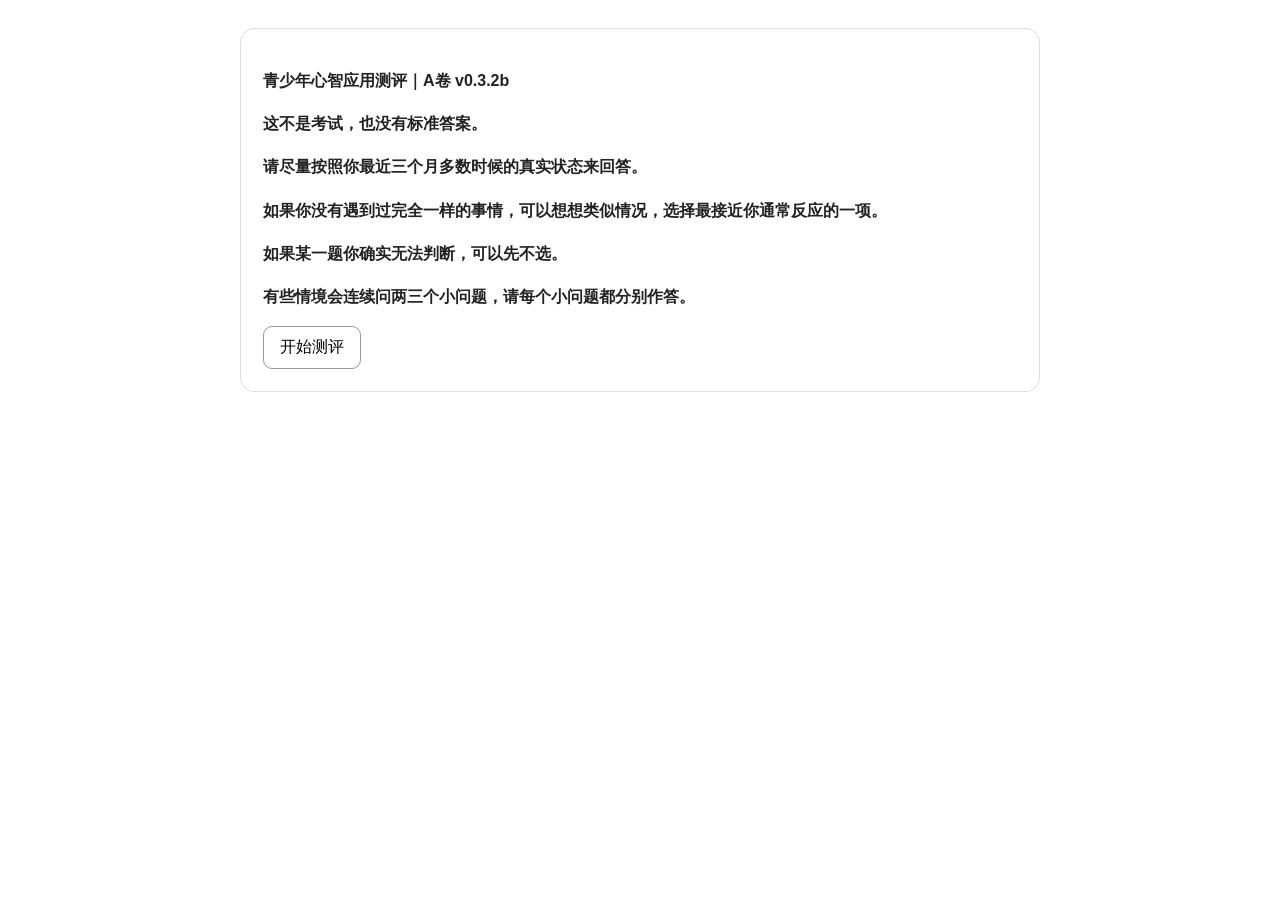
<file: index.html>
<!doctype html>
<html lang="zh-CN">
<head>
<meta charset="utf-8">
<meta name="viewport" content="width=device-width,initial-scale=1">
<title>青少年心智应用测评 A卷 v0.3.2b</title>
<style>
body{font-family:Arial,"Microsoft YaHei",sans-serif;max-width:800px;margin:28px auto;padding:0 18px;line-height:1.7;color:#222}
.hidden{display:none}
.panel{border:1px solid #ddd;border-radius:14px;padding:22px}
.meta{font-size:14px;color:#666} .stem{font-size:18px;font-weight:700;margin:12px 0}
.node-title{font-weight:600;margin-top:14px}
.option{display:block;border:1px solid #ccc;border-radius:10px;padding:11px;margin:8px 0;cursor:pointer}
.actions{display:flex;gap:10px;flex-wrap:wrap;margin-top:18px}
button{font-size:16px;padding:10px 16px;border:1px solid #999;border-radius:9px;background:#fff;cursor:pointer}
button:disabled{opacity:.45} .clear{font-size:14px;padding:7px 11px;margin-top:3px}
.map{display:flex;gap:6px;flex-wrap:wrap;margin:10px 0} .level{border:1px solid #ccc;border-radius:8px;padding:6px 9px}
.active{font-weight:700;border-width:2px} .result-section{margin:18px 0} table{border-collapse:collapse;width:100%}
th,td{border:1px solid #ddd;padding:7px;text-align:left} .note{font-size:14px;color:#555}
</style>
</head>
<body>
<section id="intro" class="panel">
<p><strong>青少年心智应用测评｜A卷 v0.3.2b</strong></p>
<p><strong>这不是考试，也没有标准答案。</strong></p>
<p><strong>请尽量按照你最近三个月多数时候的真实状态来回答。</strong></p>
<p><strong>如果你没有遇到过完全一样的事情，可以想想类似情况，选择最接近你通常反应的一项。</strong></p>
<p><strong>如果某一题你确实无法判断，可以先不选。</strong></p>
<p><strong>有些情境会连续问两三个小问题，请每个小问题都分别作答。</strong></p>
<button id="startBtn" type="button">开始测评</button>
</section>

<section id="test" class="panel hidden">
<div class="meta" id="progressText"></div>
<div class="stem" id="qStem"></div>
<div id="nodes"></div>
<div class="actions">
<button id="prevBtn" type="button">上一题</button>
<button id="nextBtn" type="button">下一题</button>
</div>
</section>

<section id="result" class="panel hidden">
<div id="resultBody"></div>
</section>

<script>
(function(){
const QUESTIONS=[{"id": "Q01", "stem": "班里一位同学很受欢迎，大家都说“他人特别好”。如果问你怎么看他，你更可能怎样判断？", "nodes": [{"node_id": "Q01-1", "prompt": "", "options": {"A": "大家都觉得好，他应该就是很好的人。", "B": "我和他关系不错，所以我也觉得他挺好。", "C": "想想他具体怎样做事、怎样对待别人，再判断自己是否认可他。", "D": "一个人好不好，相处舒服最重要。"}}]}, {"id": "Q02", "stem": "你很期待周末和朋友出去，但朋友临时因家里的事取消了。哪一种更接近你？", "nodes": [{"node_id": "Q02-1", "prompt": "", "options": {"A": "我会很不舒服，一直想着为什么突然变了，很难做别的事。", "B": "我会告诉自己“没什么”，尽量不想，但心里还是不舒服。", "C": "我会失望，也知道自己不舒服，过一会儿通常能重新安排时间。", "D": "我会先问原因；只要理由能理解，我一般就不会有情绪。"}}]}, {"id": "Q03", "stem": "你自己报名参加一个持续几周的活动，开始后发现比想象中麻烦、很花时间。你更可能怎样？", "nodes": [{"node_id": "Q03-1", "prompt": "", "options": {"A": "早知道这么麻烦就不报名了，现在不想继续也正常。", "B": "这是我自己选的，先看看答应了什么、需要承担什么，再决定怎么办。", "C": "既然报名了，无论怎样都必须坚持到底。", "D": "只要家长或老师同意退出，就没什么问题。"}}]}, {"id": "Q04", "stem": "小组展示时，你想多举例帮助理解；同学想少举例、多讲结论以节省时间。你更可能怎样想？", "nodes": [{"node_id": "Q04-1", "prompt": "", "options": {"A": "多举例更容易听懂，我会说服他。", "B": "两种都可以，互相尊重就好。", "C": "我们关注的东西不同，所以会形成不同判断。", "D": "看老师喜欢哪种方式，按要求做。"}}]}, {"id": "Q05", "stem": "你正在专心做一件自己的事情，家里人过来想和你聊一会儿。你知道对方最近可能比较想和你说说话，但你现在确实不想停下来。你更可能怎样？", "nodes": [{"node_id": "Q05-1", "prompt": "", "options": {"A": "先陪对方聊，自己的事情晚一点再说。", "B": "告诉对方自己现在不方便，也说清楚大概什么时候可以再聊。", "C": "继续做自己的事情，等对方自己发现我现在不想聊。", "D": "有点为难，可能一边做自己的事，一边勉强回应几句。"}}]}, {"id": "Q06", "stem": "你和同学说好一起走，收拾好出来时发现他们已经先走了。你第一反应是“他们根本没想等我”。后来你知道，他们以为你今天不来了。这时候，你更可能怎样想？", "nodes": [{"node_id": "Q06-1", "prompt": "", "options": {"A": "虽然他们这样解释，我还是觉得他们当时就是没想等我。", "B": "看来我刚才的想法不一定就是实际情况，我当时并不知道他们为什么先走。", "C": "既然是误会，那就算了，没必要再想这件事。", "D": "我会告诉自己以后遇到这种事不要乱想，免得自己不开心。"}}]}, {"id": "Q07", "stem": "小组作业快完成时，有人提议把几乎没参与的小杰名字也写上，其他人都同意。你更可能怎样？", "nodes": [{"node_id": "Q07-1", "prompt": "", "options": {"A": "大家都同意，我一般也不会反对。", "B": "先想清楚自己的看法；如果实际参与很重要，我会说明理由再和大家商量。", "C": "老师有规定就按规定处理。", "D": "会同意，没必要因为一次作业伤关系。"}}]}, {"id": "Q08", "stem": "你自己决定用一种新方法准备重要展示，结果很好。结束后你更可能怎样？", "nodes": [{"node_id": "Q08-1", "prompt": "", "options": {"A": "结果好，说明这次选择是对的，下次继续这样。", "B": "会开心，也会想哪些是自己的选择起作用，哪些可能只是这次情况合适。", "C": "主要还是因为自己准备认真。", "D": "结果已经很好，没必要再分析过程。"}}]}, {"id": "Q09", "stem": "群里有人说了一句关于你的话，你觉得被误解，一下很生气，很想马上回复。", "nodes": [{"node_id": "Q09-1", "prompt": "节点1｜你会怎样理解自己的生气？", "options": {"A": "主要因为他说话太直接。", "B": "知道自己生气了，过去后一般不再想。", "C": "想想真正触发自己的是语气、被否定，还是觉得没被认真听。", "D": "提醒自己别人有不同意见很正常，不必生气。"}}, {"node_id": "Q09-2", "prompt": "节点2｜很想马上回复时，你更可能：", "options": {"A": "马上回复，不然憋着更难受。", "B": "先写下来但不发，等没那么冲动再看要不要这样回复。", "C": "忍住不回，时间久了自然会过去。", "D": "提醒自己别生气，别人怎么说没那么重要。"}}]}, {"id": "Q10", "stem": "你答应晚上整理材料发给同学，第二天才发现自己忘了。你更可能怎样？", "nodes": [{"node_id": "Q10-1", "prompt": "", "options": {"A": "很自责，觉得自己连这点事都做不好。", "B": "先道歉，再想为什么忘了：没记、安排太满，还是没把它放在重要位置。", "C": "赶紧补好，只要没继续影响大家就行。", "D": "我有责任，但事情多，偶尔忘一次也正常。"}}]}, {"id": "Q11", "stem": "你看中一样自己很喜欢的东西，也了解了一些相关信息，觉得比较适合自己。家里人看过后却说：“我觉得这个不太值得。”你更可能怎样？", "nodes": [{"node_id": "Q11-1", "prompt": "", "options": {"A": "家里人经验比我多，我会更愿意按他们的判断选。", "B": "我已经了解过了，还是相信自己原来的选择。", "C": "我会再看看其他人怎么评价，多数人觉得好再决定。", "D": "我会听听家里人的理由，也回头看看自己原来为什么这样选，再决定。"}}]}, {"id": "Q12", "stem": "体育课两人练习。你想多练几次，同伴却说很累，想慢一点。你更可能怎样？", "nodes": [{"node_id": "Q12-1", "prompt": "", "options": {"A": "练习就该认真完成，累一点很正常。", "B": "同意少练些，同学之间应该互相照顾。", "C": "先问问他的情况，再商量接下来怎么练。", "D": "他不想练，我就自己练。"}}]}, {"id": "Q13", "stem": "周末你原本有一件自己想做的事。家里人提醒你，下周还有一项比较重要的任务要完成。你想过以后，还是决定先做自己想做的事。后来时间比预想中紧，剩下的任务做得有些匆忙。这时候，你更可能怎样想？", "nodes": [{"node_id": "Q13-1", "prompt": "", "options": {"A": "早知道会这么赶，当时就应该听家里人的。", "B": "这是我自己决定的，时间没安排好也是我要面对的。下次我会早点把任务安排好。", "C": "虽然最后有点赶，但事情也完成了，所以这个选择其实没什么问题。", "D": "这是我自己作的决定。我会想想当时为什么这样选、实际结果和原来预想的有什么不同，下次再作类似选择时可以注意什么。"}}]}, {"id": "Q14", "stem": "好朋友想看你已经完成的个人作业，说“只是参考，我们这么熟，你不会不给看吧？”你更可能怎样？", "nodes": [{"node_id": "Q14-1", "prompt": "", "options": {"A": "给他看，不想让他觉得我不信任他。", "B": "直接拒绝，自己的作业不能给别人看。", "C": "先了解他卡在哪里；不直接给作业，也可以讨论思路或帮他看自己的内容。", "D": "老师没明确禁止的话，给他看看也没什么。"}}]}, {"id": "Q15", "stem": "最近几次在家里，家里人提醒你一些没做好的事情时，你发现自己常常很快就会不高兴，有时还会马上解释。事情过去以后，你更可能怎么想？", "nodes": [{"node_id": "Q15-1", "prompt": "", "options": {"A": "我会把最近几次放在一起想，看看为什么一被提醒，自己就容易不高兴或马上解释。", "B": "我会想这一次为什么不高兴，看看是哪句话让我不舒服。", "C": "我可能会提醒自己以后别这么敏感，别那么容易不高兴。", "D": "事情已经过去了，也没必要再想那么多。"}}]}, {"id": "Q16", "stem": "家里人一直觉得，有一件需要长期投入的事情很适合你，也很希望你继续往这个方向发展。经过一段时间了解和尝试，你却不确定这是不是适合自己的。你更可能怎样？", "nodes": [{"node_id": "Q16-1", "prompt": "", "options": {"A": "家里人比我有经验，他们一直看好这个方向，我会更愿意继续。", "B": "我有自己的想法，但他们一直劝时，我还是会怀疑是不是自己想错了。", "C": "我会听他们为什么这样想，也继续了解和尝试，再按自己逐渐形成的认识作决定。", "D": "既然是我的事情，主要按自己的想法就行，不需要太在意他们怎么看。"}}]}, {"id": "Q17", "stem": "你考虑参加机器人社团。参加中的同学说“有意思”，退出过的同学说“很累”，老师说“适合喜欢动手且愿意持续投入的人”。你也看过活动内容。你更可能怎样判断？", "nodes": [{"node_id": "Q17-1", "prompt": "", "options": {"A": "更相信正在参加的人，他最了解现在的情况。", "B": "把优缺点列出来，哪边更多就按哪边决定。", "C": "想想这些说法各自来自什么经历，再结合自己的情况判断。", "D": "最后还是看自己喜不喜欢，别人的意见只是参考。"}}]}, {"id": "Q18", "stem": "你完成的小组任务被同学指出“和前面接不上，需要修改”。你第一反应是“我已经很认真了，为什么还要改？”过一会儿，你更可能怎样？", "nodes": [{"node_id": "Q18-1", "prompt": "", "options": {"A": "看具体怎么改，确实更好就修改。", "B": "想想自己为什么一听“要改”就不舒服，也看看自己有没有没考虑到的地方。", "C": "提醒自己小组合作就要听取意见。", "D": "大家都觉得要改，我就改。"}}]}, {"id": "Q19", "stem": "你有一件自己很想做的事情，也认真想过怎么安排。家里人不同意；你解释了一会儿，他们还是觉得不合适，你发现自己越来越不高兴。你更可能怎样？", "nodes": [{"node_id": "Q19-1", "prompt": "", "options": {"A": "我会继续解释，越说越着急，希望他们赶快明白我的想法。", "B": "我会先少说一点，让自己别在情绪很强的时候继续争下去。", "C": "我会先答应他们，免得大家继续不高兴，自己的情绪以后再说。", "D": "我会先让自己缓一缓，稳定一些后再看看他们为什么不同意，这件事还能怎么谈。"}}]}, {"id": "Q20", "stem": "好朋友告诉你一件私事并让你保密。后来你发现，如果一直没人知道，可能会给另一个同学带来较大影响。", "nodes": [{"node_id": "Q20-1", "prompt": "节点1｜你首先会怎样考虑？", "options": {"A": "答应保密，就应该守住承诺。", "B": "可能影响别人，就应该马上告诉大人。", "C": "先判断影响，再想这件事里什么更需要优先。", "D": "尽量找一个谁都不会生气的办法。"}}, {"node_id": "Q20-2", "prompt": "假设你最后决定让一个合适的大人知道，因此朋友很生气，甚至一段时间不理你。\n\n节点2｜这时你更可能怎样？", "options": {"A": "早知道这样就不应该说。", "B": "既然已经决定，就不用再想朋友的反应。", "C": "会重新检查自己的决定；如果仍认为有必要，就面对由此带来的后果。", "D": "想办法让朋友尽快原谅自己。"}}]}, {"id": "Q21", "stem": "你原来觉得小林不适合负责重要任务，后来知道他以前做过类似任务，而且完成得不错。你更可能怎样？", "nodes": [{"node_id": "Q21-1", "prompt": "", "options": {"A": "之前不知道这些情况，原来的判断没什么需要再想。", "B": "说明我判断错了，这次直接交给小林。", "C": "看看自己之前为什么觉得他不适合，再结合新信息重新判断。", "D": "问问其他同学，大家觉得谁合适就选谁。"}}]}, {"id": "Q22", "stem": "你看到一条关于自己的消息，很不舒服，也很想马上回复。", "nodes": [{"node_id": "Q22-1", "prompt": "节点1｜这时你更可能：", "options": {"A": "很快回复，把自己的想法说清楚。", "B": "知道情绪起来了，但还是容易顺着感觉做。", "C": "发现情绪已经起来，先不马上决定。", "D": "先不回复，希望事情自己过去。"}}, {"node_id": "Q22-2", "prompt": "节点2｜过一会儿你更可能：", "options": {"A": "继续不碰，希望慢慢过去。", "B": "稳定一些后，再看看事情到底怎么回事。", "C": "等自己完全没情绪再处理。", "D": "看事情大小，有时处理，有时算了。"}}, {"node_id": "Q22-3", "prompt": "节点3｜重新面对时你更可能：", "options": {"A": "情绪过去了，事情也差不多过去了。", "B": "再看发生了什么、自己在意什么，再决定怎样回应。", "C": "尽量表现平静，不让别人觉得自己情绪化。", "D": "主要想怎样回复才不会继续冲突。"}}]}, {"id": "Q23", "stem": "你和同学早就约好周末一起参加一个活动，你也答应了会去。前一天，家里临时有事需要大家一起处理，希望你留下来帮忙。两边对你都很重要。你更可能怎样？", "nodes": [{"node_id": "Q23-1", "prompt": "", "options": {"A": "家里的事突然出现，我会留下来帮忙，再和同学解释。", "B": "我会先弄清家里到底需要我做什么，再看看原来的约定能不能一起安排。", "C": "我已经答应同学了，会尽量按原来的安排，不轻易改变。", "D": "我会看哪一边更不好拒绝，再决定留在哪一边。"}}]}, {"id": "Q24", "stem": "回想最近三个月：有没有几件事情表面不同，但你的反应有些相似？如果有，你更接近哪一种？", "nodes": [{"node_id": "Q24-1", "prompt": "", "options": {"A": "偶尔觉得“我怎么又这样了”，但没特别比较。", "B": "会把几次事情放在一起，看看什么情况下自己容易出现相似反应。", "C": "每件事原因不同，放在一起比较意义不大。", "D": "我大概知道自己是什么性格，所以不意外。"}}]}, {"id": "Q25", "stem": "你一直觉得一位同学做事拖拉。后来发现他以前几次没按时完成各有原因，而这次提前准备、完成得很好。你更可能怎样？", "nodes": [{"node_id": "Q25-1", "prompt": "", "options": {"A": "以前的表现在那里，不会因这一次改变看法。", "B": "这次不错，但以前的判断不一定有问题。", "C": "重新看看以前的事情，也许自己把几次表现变成了对他的固定判断。", "D": "检查原来的判断是怎样形成的，再结合过去和现在的信息，看哪些还成立、哪些要调整。"}}]}, {"id": "Q26", "stem": "活动只剩一个名额。小安一直认真准备，大家原先约定投入多的人优先；小凯最近家里有事，很希望参加。你参与决定名额给谁。", "nodes": [{"node_id": "Q26-1", "prompt": "", "options": {"A": "给小凯，他现在更需要这个机会。", "B": "给小安，既然有约定就应按规则。", "C": "想清楚“遵守约定”和“照顾特殊需要”在这件事里哪个更应优先。", "D": "让大家投票，这样最公平。"}}]}, {"id": "Q27", "stem": "回想最近三个月一件对你比较重要、需要认真作决定的事。可以和学习、朋友、家庭、兴趣或未来安排有关。", "nodes": [{"node_id": "Q27-1", "prompt": "节点1｜再想想最近其他重要决定，你更接近哪一种？", "options": {"A": "没特别注意自己为什么这样选。", "B": "每件事主要看当时情况。", "C": "好像有一些反复出现的依据。", "D": "能说出比较稳定的依据，并想到不同事情中的例子。"}}, {"node_id": "Q27-2", "prompt": "节点2｜在重要决定中，别人给你的意见通常怎样影响你？", "options": {"A": "重要的人意见很明确时，我通常会跟着调整。", "B": "我会听，但最后主要还是看当时哪种做法更合适。", "C": "我会把别人的理由和自己的想法放在一起，再作决定。", "D": "我会听取意见，但也知道自己最终依据什么作决定。"}}, {"node_id": "Q27-3", "prompt": "节点3｜回看几次重要选择，你更接近哪一种？", "options": {"A": "没特别想过有没有共同的选择方式。", "B": "每次情况不同，很难放在一起看。", "C": "好像能发现一些相似的选择方式。", "D": "能发现自己常用的选择方式，也会检查它是否仍适合。"}}]}, {"id": "Q28", "stem": "最近三个月，如果你发现自己在不同事情里会反复出现相似反应，你更接近哪一种？", "nodes": [{"node_id": "Q28-1", "prompt": "节点1", "options": {"A": "发现过，但事情过去也就过去了。", "B": "会提醒自己“下次注意”，但不确定后来有没有改变。", "C": "再遇到类似事情时，有时会注意到“这个反应又来了”，并尝试换一种处理方式。", "D": "会继续观察它什么时候出现、尝试调整；如果没作用，还会再改。"}}, {"node_id": "Q28-2", "prompt": "节点2｜你能想到最近三个月一个真实例子吗？", "options": {"A": "能清楚想到。", "B": "好像有，但想不具体。", "C": "最近没有发现类似情况。", "D": "不确定。"}}]}];
const SCORING={"Q01-1": {"ability": "价值认知", "transition": "新星→潜力", "scores": {"A": 0, "B": 1, "C": 3, "D": 1}, "role": "直接计分"}, "Q02-1": {"ability": "情绪觉察与调节", "transition": "新星→潜力", "scores": {"A": 0, "B": 1, "C": 3, "D": 1}, "role": "直接计分"}, "Q03-1": {"ability": "选择与承责", "transition": "新星→潜力", "scores": {"A": 0, "B": 3, "C": 2, "D": 0}, "role": "直接计分"}, "Q04-1": {"ability": "独立认知", "transition": "新星→潜力", "scores": {"A": 1, "B": 1, "C": 3, "D": 0}, "role": "直接计分"}, "Q05-1": {"ability": "相处与自处", "transition": "潜力→铜牌", "scores": {"A": 1, "B": 3, "C": 1, "D": 1}, "role": "直接计分"}, "Q06-1": {"ability": "自我觉察与省察", "transition": "新星→潜力", "scores": {"A": 0, "B": 3, "C": 1, "D": 1}, "role": "直接计分"}, "Q07-1": {"ability": "价值认知", "transition": "潜力→铜牌", "scores": {"A": 0, "B": 3, "C": 1, "D": 0}, "role": "直接计分"}, "Q08-1": {"ability": "选择与承责", "transition": "潜力→铜牌", "scores": {"A": 1, "B": 3, "C": 1, "D": 0}, "role": "直接计分"}, "Q09-1": {"ability": "情绪觉察与调节", "transition": "潜力→铜牌", "scores": {"A": 1, "B": 1, "C": 3, "D": 1}, "role": "直接计分"}, "Q09-2": {"ability": "情绪觉察与调节", "transition": "潜力→铜牌", "scores": {"A": 0, "B": 3, "C": 1, "D": 1}, "role": "直接计分"}, "Q10-1": {"ability": "自我觉察与省察", "transition": "潜力→铜牌", "scores": {"A": 0, "B": 3, "C": 1, "D": 1}, "role": "直接计分"}, "Q11-1": {"ability": "独立认知", "transition": "潜力→铜牌", "scores": {"A": 0, "B": 2, "C": 1, "D": 3}, "role": "直接计分"}, "Q12-1": {"ability": "相处与自处", "transition": "新星→潜力", "scores": {"A": 1, "B": 2, "C": 3, "D": 1}, "role": "直接计分"}, "Q13-1": {"ability": "选择与承责", "transition": "潜力→铜牌", "scores": {"A": 1, "B": 2, "C": 0, "D": 3}, "role": "直接计分"}, "Q14-1": {"ability": "相处与自处", "transition": "潜力→铜牌", "scores": {"A": 0, "B": 2, "C": 3, "D": 0}, "role": "直接计分"}, "Q15-1": {"ability": "自我觉察与省察", "transition": "铜牌→银牌", "scores": {"A": 3, "B": 1, "C": 1, "D": 0}, "role": "直接计分"}, "Q16-1": {"ability": "相处与自处", "transition": "银牌→金牌", "scores": {"A": 0, "B": 1, "C": 3, "D": 2}, "role": "直接计分"}, "Q17-1": {"ability": "独立认知", "transition": "铜牌→银牌", "scores": {"A": 0, "B": 1, "C": 3, "D": 1}, "role": "直接计分"}, "Q18-1": {"ability": "自我觉察与省察", "transition": "潜力→铜牌", "scores": {"A": 1, "B": 3, "C": 1, "D": 0}, "role": "直接计分"}, "Q19-1": {"ability": "情绪觉察与调节", "transition": "铜牌→银牌", "scores": {"A": 0, "B": 2, "C": 1, "D": 3}, "role": "直接计分"}, "Q20-1": {"ability": "价值认知", "transition": "铜牌→银牌", "scores": {"A": 1, "B": 1, "C": 3, "D": 1}, "role": "直接计分"}, "Q20-2": {"ability": "选择与承责", "transition": "铜牌→银牌", "scores": {"A": 0, "B": 1, "C": 3, "D": 1}, "role": "直接计分"}, "Q21-1": {"ability": "独立认知", "transition": "潜力→铜牌", "scores": {"A": 1, "B": 2, "C": 3, "D": 0}, "role": "直接计分"}, "Q22-1": {"ability": "情绪觉察与调节", "transition": "银牌→金牌", "scores": {"A": 0, "B": 1, "C": 3, "D": 1}, "role": "直接计分"}, "Q22-2": {"ability": "情绪觉察与调节", "transition": "银牌→金牌", "scores": {"A": 0, "B": 3, "C": 1, "D": 1}, "role": "直接计分"}, "Q22-3": {"ability": "情绪觉察与调节", "transition": "银牌→金牌", "scores": {"A": 1, "B": 3, "C": 1, "D": 1}, "role": "直接计分"}, "Q23-1": {"ability": "相处与自处", "transition": "铜牌→银牌", "scores": {"A": 1, "B": 3, "C": 2, "D": 0}, "role": "直接计分"}, "Q24-1": {"ability": "自我觉察与省察", "transition": "铜牌→银牌", "scores": {"A": 2, "B": 3, "C": 0, "D": 1}, "role": "直接计分"}, "Q25-1": {"ability": "独立认知", "transition": "银牌→金牌", "scores": {"A": 0, "B": 1, "C": 2, "D": 3}, "role": "直接计分"}, "Q26-1": {"ability": "价值认知", "transition": "铜牌→银牌", "scores": {"A": 1, "B": 1, "C": 3, "D": 0}, "role": "直接计分"}, "Q27-1": {"ability": "价值认知", "transition": "银牌→金牌", "scores": {"A": 0, "B": 1, "C": 2, "D": 3}, "role": "直接计分"}, "Q27-2": {"ability": "价值认知＋选择与承责", "transition": "银牌→金牌", "scores": {"A": 0, "B": 1, "C": 2, "D": 3}, "role": "直接计分"}, "Q27-3": {"ability": "选择与承责", "transition": "银牌→金牌", "scores": {"A": 0, "B": 1, "C": 2, "D": 3}, "role": "直接计分"}, "Q28-1": {"ability": "自我觉察与省察", "transition": "银牌→金牌", "scores": {"A": 0, "B": 1, "C": 2, "D": 3}, "role": "直接计分"}, "Q28-2": {"ability": "自我觉察与省察", "transition": "银牌→金牌", "scores": {"A": null, "B": null, "C": null, "D": null}, "role": "验证节点（不直接计分）"}};
const levelOrder = ["新星级","潜力级","铜牌级","银牌级","金牌级"];

const levelText = {
 "新星级":"你现在更多是在学习“看见自己”。事情发生时，你可能比较容易跟着当时的感觉、别人的说法或眼前情况作出反应。接下来可以慢慢发现：我为什么会这样想、这样生气、这样选择？当你越来越能看见这些，你就在往下一个成长位置走。",
 "潜力级":"你已经开始注意自己的想法和反应，也会有自己的判断。接下来可以多问自己一步：我为什么这样想？这是我真正的选择，还是只是跟着当时的感觉或别人走？这些能力越常用，就会越来越稳。",
 "铜牌级":"你已经会在不少事情里主动想一想、调一调，也愿意为自己的选择负责。接下来可以把这些能力带到更复杂的情况里：有压力、有分歧、两边都重要时，仍然能看清楚再作决定。",
 "银牌级":"遇到比较复杂的事情时，你已经比较能同时看到自己、别人、事实和责任。接下来可以让这种状态变得更稳定：不只是偶尔做得到，而是在不同事情里都越来越知道自己依据什么判断和选择。",
 "金牌级":"你已经比较能从自己的内在依据出发，同时愿意听取不同信息、检查自己、调整自己。金牌级也不是成长的终点；新的经历仍会带来新的问题，你还可以继续认识自己、修正自己，让心智不断成长。"
};
const abilityText = {
 "自我觉察与省察":"你比较能够回看自己的反应，并从经历中发现值得调整的地方。",
 "情绪觉察与调节":"你比较能够注意自己的情绪，并尝试让自己回到可以继续处理事情的状态。",
 "独立认知":"你比较愿意检查自己的判断依据，而不是只跟随一种声音。",
 "相处与自处":"你比较能够在关系中看到别人，也保留自己的位置和边界。",
 "选择与承责":"你比较能够把自己的选择、结果和责任联系起来。",
 "价值认知":"你比较能够思考自己真正认可什么，并用它帮助自己判断。"
};
const growthText = {
 "自我觉察与省察":"多留意那些反复出现的反应：发生了什么、自己为什么会这样、下一次有没有新的选择。",
 "情绪觉察与调节":"情绪起来时先看见它，给自己一点停顿，再回到事实和真正需要处理的事情。",
 "独立认知":"形成观点以后，再问自己一次：我的依据是什么？还有没有我没看到的信息或角度？",
 "相处与自处":"遇到关系中的分歧时，既看看对方的需要，也练习清楚表达自己的判断和边界。",
 "选择与承责":"作出选择后，不只看结果好不好，也回看自己当时依据什么、承担了什么、下次会怎样选。",
 "价值认知":"遇到两个都重要的东西发生冲突时，练习说清楚自己更看重什么，以及为什么。"
};

let idx=0;
let answers={};
let startedAt=null;

const intro=document.getElementById("intro");
const test=document.getElementById("test");
const result=document.getElementById("result");
const progressText=document.getElementById("progressText");
const qStem=document.getElementById("qStem");
const nodes=document.getElementById("nodes");
const prevBtn=document.getElementById("prevBtn");
const nextBtn=document.getElementById("nextBtn");
const resultBody=document.getElementById("resultBody");

function startTest(){
 startedAt=Date.now();
 intro.style.display="none";
 test.style.display="block";
 renderQ();
}

function renderQ(){
 const q=QUESTIONS[idx];
 progressText.textContent=(idx+1)+" / "+QUESTIONS.length;
 qStem.textContent=q.stem;
 nodes.innerHTML="";
 q.nodes.forEach(function(node,ni){
  const d=document.createElement("div");
  if(q.nodes.length>1){
   const t=document.createElement("div");
   t.className="node-title";
   t.textContent=node.prompt || ("小问题 "+(ni+1));
   d.appendChild(t);
  }
  Object.keys(node.options).forEach(function(letter){
   const lab=document.createElement("label"); lab.className="option";
   const inp=document.createElement("input");
   inp.type="radio"; inp.name=node.node_id; inp.value=letter;
   inp.checked=answers[node.node_id]===letter;
   inp.addEventListener("change",function(){answers[node.node_id]=letter;});
   lab.appendChild(inp);
   lab.appendChild(document.createTextNode(" "+letter+". "+node.options[letter]));
   d.appendChild(lab);
  });
  const clr=document.createElement("button");
  clr.type="button"; clr.className="clear"; clr.textContent="不作答";
  clr.addEventListener("click",function(){delete answers[node.node_id];renderQ();});
  d.appendChild(clr); nodes.appendChild(d);
 });
 prevBtn.disabled=idx===0;
 nextBtn.textContent=idx===QUESTIONS.length-1?"完成测评":"下一题";
}

function calc(){
 const layerMax={NP:18,PC:33,CS:24,SG:27};
 const layer={NP:0,PC:0,CS:0,SG:0};
 const ability={};
 Object.keys(SCORING).forEach(function(nodeId){
  const meta=SCORING[nodeId];
  if(meta.role.indexOf("验证")>=0) return;
  const a=answers[nodeId] || null;
  const raw=(a && meta.scores[a]!==undefined && meta.scores[a]!==null)?meta.scores[a]:0;
  const sc=Number(raw);
  let L=meta.transition.indexOf("新星")>=0?"NP":meta.transition.indexOf("潜力")>=0?"PC":meta.transition.indexOf("铜牌")>=0?"CS":"SG";
  layer[L]+=sc;
  meta.ability.split("＋").forEach(function(ab){
   if(!ability[ab]) ability[ab]={score:0,max:0};
   ability[ab].score+=sc; ability[ab].max+=3;
  });
 });
 const rate={};
 Object.keys(layer).forEach(function(k){rate[k]=layer[k]/layerMax[k];});

 const sgSupport={"自我觉察与省察":false,"独立认知":false,"相处与自处":false,"选择与承责":false,"价值认知":false};
 Object.keys(SCORING).forEach(function(nodeId){
  const meta=SCORING[nodeId];
  if(meta.transition.indexOf("银牌")<0 || meta.role.indexOf("验证")>=0) return;
  const choice=answers[nodeId];
  const sc=choice && meta.scores[choice]!==null && meta.scores[choice]!==undefined ? Number(meta.scores[choice]) : 0;
  meta.ability.split("＋").forEach(function(ab){
   if(ab!=="情绪觉察与调节" && sc>=2) sgSupport[ab]=true;
  });
 });
 const erNodes=["Q22-1","Q22-2","Q22-3"];
 let erCount=0;
 erNodes.forEach(function(n){
  const choice=answers[n];
  if(choice && SCORING[n].scores[choice]!==null && Number(SCORING[n].scores[choice])>=2) erCount++;
 });
 sgSupport["情绪觉察与调节"]=erCount>=2;
 let sgCount=0; Object.keys(sgSupport).forEach(function(k){if(sgSupport[k]) sgCount++;});
 const sgPass=sgCount>=4;

 let level="新星级";
 if(rate.NP>=0.6) level="潜力级";
 if(rate.NP>=0.6&&rate.PC>=0.6) level="铜牌级";
 if(rate.NP>=0.6&&rate.PC>=0.6&&rate.CS>=0.6) level="银牌级";
 if(rate.NP>=0.6&&rate.PC>=0.6&&rate.CS>=0.6&&rate.SG>=0.6&&sgPass) level="金牌级";

 const boundary=[],order=["NP","PC","CS","SG"];
 for(let i=0;i<order.length-1;i++){
  const L=order[i];
  let later=false;
  for(let j=i+1;j<order.length;j++) if(rate[order[j]]>=0.6) later=true;
  if(rate[L]>=0.5&&rate[L]<0.6&&later) boundary.push(L);
 }
 return {layer:layer,rate:rate,ability:ability,level:level,sgCount:sgCount,sgPass:sgPass,boundary:boundary};
}

function finish(){
 const r=calc();
 test.style.display="none";
 result.style.display="block";
 const ranked=Object.keys(r.ability).map(function(k){return [k,r.ability[k]];})
  .filter(function(x){return x[1].max>0;})
  .sort(function(a,b){return (b[1].score/b[1].max)-(a[1].score/a[1].max);});
 const strength=ranked.length?ranked[0][0]:"自我觉察与省察";
 const growth=ranked.length?ranked[ranked.length-1][0]:"选择与承责";
 let map="";
 levelOrder.forEach(function(x){map+='<span class="level '+(x===r.level?'active':'')+'">'+x+'</span>';});
 const elapsed=startedAt===null?null:Math.round((Date.now()-startedAt)/60000);
 let unanswered=0;
 Object.keys(SCORING).forEach(function(k){if(SCORING[k].role.indexOf("验证")<0&&!answers[k]) unanswered++;});

 let rows="";
 ["NP","PC","CS","SG"].forEach(function(k){
  const max={NP:18,PC:33,CS:24,SG:27}[k];
  rows+="<tr><td>"+k+"</td><td>"+r.layer[k]+"</td><td>"+max+"</td><td>"+(r.rate[k]*100).toFixed(1)+"%</td></tr>";
 });

 resultBody.innerHTML=
 '<div class="result-section"><h3>心智成长为什么重要？</h3><p>心智成长和你每天怎么想事情、怎么面对情绪、怎么和别人相处、怎么作选择都有关系。成长不是让自己变成“标准答案”，而是越来越认识自己，遇到事情时越来越知道自己为什么这样想、可以怎样选择，也愿意为自己的选择负责。</p></div>'+
 '<div class="result-section"><h3>① 五级成长地图</h3><div class="map">'+map+'</div><p><strong>五级不是五种好坏评价，而是五个不同的成长位置。每一个位置，都有已经拥有的能力，也都有继续成长的空间。</strong></p></div>'+
 '<div class="result-section"><h3>② 我的当前位置</h3><p>根据你最近三个月不同生活情境中的回答，你目前整体心智表现更接近 <strong>'+r.level+'</strong>。</p><p>这里没有“好”或“不好”。这个位置说明你现在更常从哪里开始理解事情和作出选择，也提示你接下来还有哪些地方可以继续成长。</p></div>'+
 '<div class="result-section"><h3>③ 我现在是什么样</h3><p>'+levelText[r.level]+'</p></div>'+
 '<div class="result-section"><h3>④ 我的优势</h3><p>'+abilityText[strength]+'</p></div>'+
 '<div class="result-section"><h3>⑤ 当前最值得发展的地方</h3><p>'+growthText[growth]+'</p></div>'+
 '<div class="result-section"><h3>⑥ 下一步成长建议</h3><p>接下来不需要一下改变很多。可以从最近真实发生的一件事开始：回想自己当时怎么看、怎么反应、为什么这样选择，以及下一次有没有一种更适合自己的处理方式。</p></div>'+
 '<p class="note">这个结果用于帮助你看见最近三个月较稳定的心智状态，不是在给你贴标签。人的状态会随着经历、选择和实践继续变化。</p>'+
 '<div class="result-section"><h3>后台试测信息</h3><table><tr><th>跃迁层</th><th>得分</th><th>最高分</th><th>得分率</th></tr>'+rows+'</table>'+
 '<p>SG跨能力明确支持：'+r.sgCount+' / 6；金牌校验：'+(r.sgPass?'通过':'未通过')+'。</p>'+
 '<p>未作答直接计分节点：'+unanswered+'（每个按0分）。Q28验证节点不直接计分。</p>'+
 '<p>层级边界/结构不一致标记：'+(r.boundary.length?r.boundary.join("、"):"无")+'。该标记不自动调整分数或层级。</p>'+
 '<p>本次作答用时约：'+(elapsed===null?'—':elapsed+'分钟')+'。</p></div>';
}

document.getElementById("startBtn").addEventListener("click",startTest);
prevBtn.addEventListener("click",function(){if(idx>0){idx--;renderQ();}});
nextBtn.addEventListener("click",function(){if(idx<QUESTIONS.length-1){idx++;renderQ();}else finish();});
})();
</script>
</body></html>
</file>
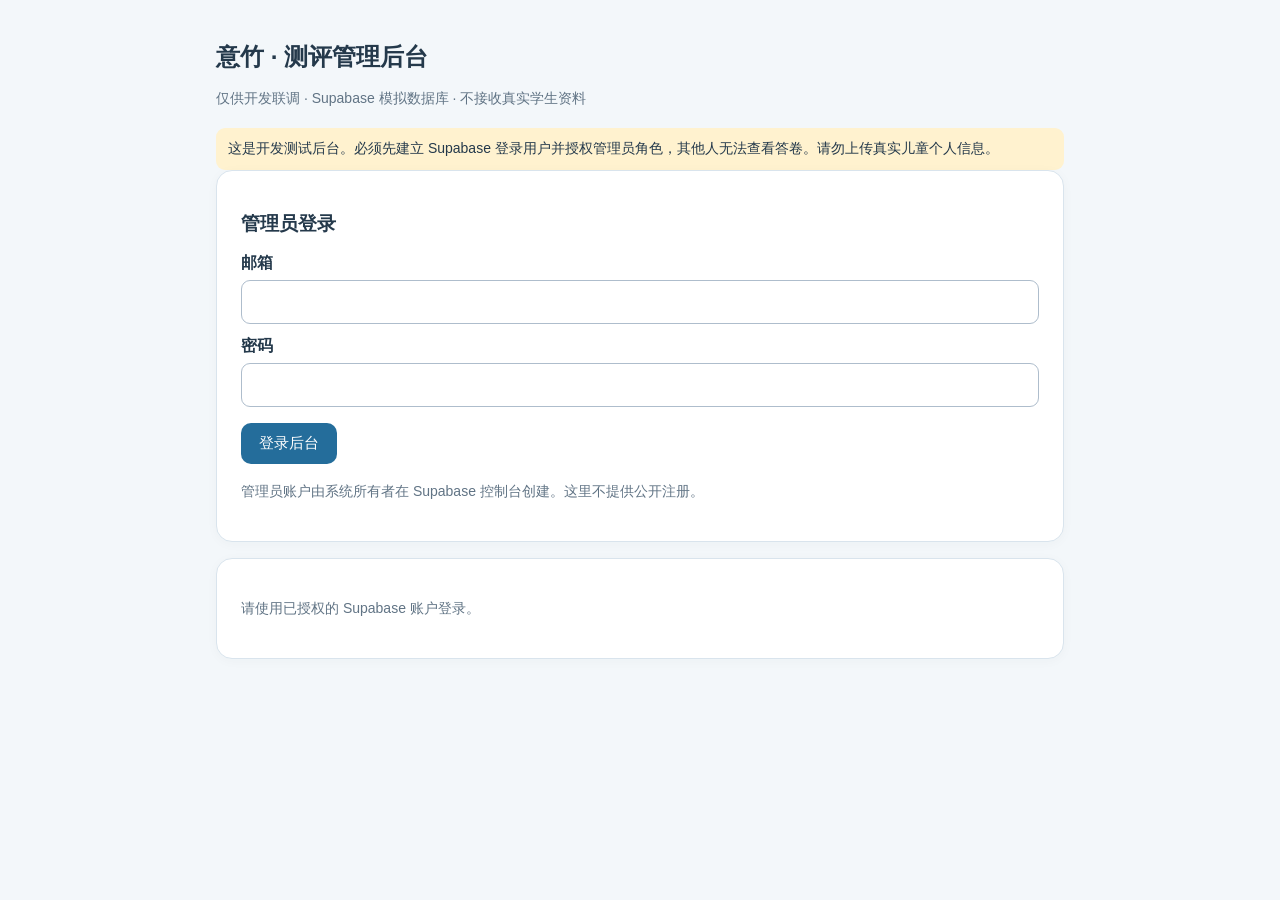
<file: admin/index.html>
<!doctype html><html lang="zh-CN"><head><meta charset="utf-8"><meta name="viewport" content="width=device-width,initial-scale=1"><meta name="robots" content="noindex,nofollow"><meta name="referrer" content="no-referrer"><title>意竹管理后台 · 开发环境</title>
<style>
:root{font-family:Arial,"Microsoft YaHei",sans-serif;color:#24394b;background:#f3f7fa}*{box-sizing:border-box}body{margin:0}main{max-width:880px;margin:25px auto;padding:16px}header{margin-bottom:18px}.card{background:#fff;border:1px solid #d9e4ed;border-radius:16px;padding:24px;margin-bottom:16px;box-shadow:0 2px 12px #20384908}h1{font-size:24px;margin:0 0 8px}h2{font-size:19px}p{line-height:1.65}.muted{color:#617485;font-size:14px}label{display:block;margin:12px 0 6px;font-weight:bold}input{width:100%;padding:12px;border-radius:9px;border:1px solid #aebdcc;font-size:16px}button{border:0;border-radius:10px;background:#246d9b;color:#fff;padding:11px 18px;font-size:15px;cursor:pointer}button:disabled{opacity:.5;cursor:wait}.secondary{background:#e8f1f6;color:#235575}.error{color:#a32927}.ok{color:#15705f}pre{white-space:pre-wrap;overflow-wrap:anywhere;max-height:420px;overflow:auto;background:#f5f8fa;padding:14px;border-radius:8px}table{border-collapse:collapse;width:100%;font-size:14px}th,td{padding:10px;border-bottom:1px solid #dee8ee;text-align:left;overflow-wrap:anywhere}table button{padding:6px 10px}#workspace{display:none}.report-editor{width:100%;min-height:155px;resize:vertical;border:1px solid #bdd0dd;background:#fff;padding:13px;line-height:1.65;margin-top:9px;font:inherit}.report-controls{display:flex;align-items:center;flex-wrap:wrap;gap:10px;margin-top:14px}.report-dirty{font-size:13px;color:#955c1c}.evidence-grid{display:grid;grid-template-columns:repeat(auto-fit,minmax(155px,1fr));gap:8px;margin-top:10px}.evidence-field{background:#f2f7fa;border:1px solid #e1e9ef;border-radius:9px;padding:9px 11px}.evidence-field small{display:block;font-size:12px;color:#617485;margin-bottom:4px}.evidence-field strong{display:block;font-size:13px;line-height:1.5;color:#244d68}.section-title{font-weight:700;font-size:16px;margin:16px 0 8px}.tag{display:inline-block;background:#e5f3ed;color:#176e58;border-radius:8px;padding:5px 10px;font-weight:600}.stats{display:grid;grid-template-columns:repeat(auto-fit,minmax(145px,1fr));gap:10px}.stat{padding:13px;border-radius:10px;background:#f5f9fb;border:1px solid #e1eaf0}.stat strong{display:block;font-size:21px;margin-top:6px;color:#246d9b}.meter{height:9px;border-radius:9px;background:#ddebf0;overflow:hidden}.meter>span{display:block;height:100%;background:#3a928e}.item{border:1px solid #dfe7ed;border-radius:12px;padding:14px;margin:12px 0}.item>p{margin:8px 0}.answer{background:#eef6f9;padding:9px 12px;border-radius:8px}.unanswered{color:#855a27;background:#fff2dc;padding:8px 12px;border-radius:8px}details{border:1px solid #e0e9ef;border-radius:12px;margin:10px 0;padding:12px}summary{font-weight:600;cursor:pointer}small{color:#6b7b89}.detail-line{display:flex;justify-content:space-between;gap:12px;margin:8px 0}.detail-line strong{font-weight:700}@media(max-width:560px){main{padding:8px}.card{padding:16px}.detail-line{display:block}}.notice{background:#fff2cf;padding:12px;border-radius:9px;font-size:14px}.tablewrap{overflow-x:auto}
</style></head><body><main><header><h1>意竹 · 测评管理后台</h1><p class="muted">仅供开发联调 · Supabase 模拟数据库 · 不接收真实学生资料</p></header>
<div class="notice">这是开发测试后台。必须先建立 Supabase 登录用户并授权管理员角色，其他人无法查看答卷。请勿上传真实儿童个人信息。</div>
<section class="card" id="login"><h2>管理员登录</h2><form id="loginForm"><label for="email">邮箱</label><input id="email" type="email" autocomplete="username" required><label for="password">密码</label><input id="password" type="password" autocomplete="current-password" required><p><button type="submit">登录后台</button></p></form><p class="muted">管理员账户由系统所有者在 Supabase 控制台创建。这里不提供公开注册。</p></section>
<section id="workspace"><div class="card"><button class="secondary" id="logout">退出登录</button> <button id="refresh">刷新数据</button><p class="ok" id="who"></p></div>
<section class="card"><h2>邀请列表</h2><div class="tablewrap"><table><thead><tr><th>邀请编号</th><th>学生年龄</th><th>状态</th><th>版本</th><th>学生别名</th></tr></thead><tbody id="invitations"></tbody></table></div></section>
<section class="card"><h2>测评提交</h2><div class="tablewrap"><table><thead><tr><th>提交时间</th><th>层级</th><th>版本</th><th>类型</th><th>详情</th></tr></thead><tbody id="submissions"></tbody></table></div></section>
<section class="card"><h2>测评详情（仅管理员）</h2><div id="detail"><p class="muted">在“测评提交”列表点击“查看”，这里将显示中文成长结果、能力证据及28道题的完整答卷。</p></div></section>
<section class="card"><h2>家长报告草稿（仅管理员审核）</h2><p class="muted">仅生成模拟草稿。第02–05部分含待审核内容；尚不能批准、正式导出或发送。</p><button class="secondary" id="createDraft" type="button" disabled>生成／打开本次家长报告草稿</button><div id="reportDraft"><p class="muted">请先选择一份测评答卷。</p></div></section></section>
<section class="card" aria-live="polite"><p id="status" class="muted">请使用已授权的 Supabase 账户登录。</p></section></main>
<script>
(()=>{"use strict";
 const base="https://imeuogjoxjfkiwpirpop.supabase.co";
 const publishable="sb_publishable_Z0vPyKzCuWzMnBtCY3ZzPg_YK_lQZLf";
 const endpoint=base+"/functions/v1/admin-read";
 const reportEndpoint=base+"/functions/v1/report-draft";
 let selectedSubmissionId=null;
 let loadedReportRecord=null;
 let reportDirty=false;
 const QUESTIONS=[{"id": "Q01", "stem": "班里一位同学很受欢迎，大家都说“他人特别好”。如果问你怎么看他，你更可能怎样判断？", "nodes": [{"node_id": "Q01-1", "prompt": "", "options": {"A": "大家都觉得好，他应该就是很好的人。", "B": "我和他关系不错，所以我也觉得他挺好。", "C": "想想他具体怎样做事、怎样对待别人，再判断自己是否认可他。", "D": "一个人好不好，相处舒服最重要。"}}]}, {"id": "Q02", "stem": "你很期待周末和朋友出去，但朋友临时因家里的事取消了。哪一种更接近你？", "nodes": [{"node_id": "Q02-1", "prompt": "", "options": {"A": "我会很不舒服，一直想着为什么突然变了，很难做别的事。", "B": "我会告诉自己“没什么”，尽量不想，但心里还是不舒服。", "C": "我会失望，也知道自己不舒服，过一会儿通常能重新安排时间。", "D": "我会先问原因；只要理由能理解，我一般就不会有情绪。"}}]}, {"id": "Q03", "stem": "你自己报名参加一个持续几周的活动，开始后发现比想象中麻烦、很花时间。你更可能怎样？", "nodes": [{"node_id": "Q03-1", "prompt": "", "options": {"A": "早知道这么麻烦就不报名了，现在不想继续也正常。", "B": "这是我自己选的，先看看答应了什么、需要承担什么，再决定怎么办。", "C": "既然报名了，无论怎样都必须坚持到底。", "D": "只要家长或老师同意退出，就没什么问题。"}}]}, {"id": "Q04", "stem": "小组展示时，你想多举例帮助理解；同学想少举例、多讲结论以节省时间。你更可能怎样想？", "nodes": [{"node_id": "Q04-1", "prompt": "", "options": {"A": "多举例更容易听懂，我会说服他。", "B": "两种都可以，互相尊重就好。", "C": "我们关注的东西不同，所以会形成不同判断。", "D": "看老师喜欢哪种方式，按要求做。"}}]}, {"id": "Q05", "stem": "你正在专心做一件自己的事情，家里人过来想和你聊一会儿。你知道对方最近可能比较想和你说说话，但你现在确实不想停下来。你更可能怎样？", "nodes": [{"node_id": "Q05-1", "prompt": "", "options": {"A": "先陪对方聊，自己的事情晚一点再说。", "B": "告诉对方自己现在不方便，也说清楚大概什么时候可以再聊。", "C": "继续做自己的事情，等对方自己发现我现在不想聊。", "D": "有点为难，可能一边做自己的事，一边勉强回应几句。"}}]}, {"id": "Q06", "stem": "你和同学说好一起走，收拾好出来时发现他们已经先走了。你第一反应是“他们根本没想等我”。后来你知道，他们以为你今天不来了。这时候，你更可能怎样想？", "nodes": [{"node_id": "Q06-1", "prompt": "", "options": {"A": "虽然他们这样解释，我还是觉得他们当时就是没想等我。", "B": "看来我刚才的想法不一定就是实际情况，我当时并不知道他们为什么先走。", "C": "既然是误会，那就算了，没必要再想这件事。", "D": "我会告诉自己以后遇到这种事不要乱想，免得自己不开心。"}}]}, {"id": "Q07", "stem": "小组作业快完成时，有人提议把几乎没参与的小杰名字也写上，其他人都同意。你更可能怎样？", "nodes": [{"node_id": "Q07-1", "prompt": "", "options": {"A": "大家都同意，我一般也不会反对。", "B": "先想清楚自己的看法；如果实际参与很重要，我会说明理由再和大家商量。", "C": "老师有规定就按规定处理。", "D": "会同意，没必要因为一次作业伤关系。"}}]}, {"id": "Q08", "stem": "你自己决定用一种新方法准备重要展示，结果很好。结束后你更可能怎样？", "nodes": [{"node_id": "Q08-1", "prompt": "", "options": {"A": "结果好，说明这次选择是对的，下次继续这样。", "B": "会开心，也会想哪些是自己的选择起作用，哪些可能只是这次情况合适。", "C": "主要还是因为自己准备认真。", "D": "结果已经很好，没必要再分析过程。"}}]}, {"id": "Q09", "stem": "群里有人说了一句关于你的话，你觉得被误解，一下很生气，很想马上回复。", "nodes": [{"node_id": "Q09-1", "prompt": "节点1｜你会怎样理解自己的生气？", "options": {"A": "主要因为他说话太直接。", "B": "知道自己生气了，过去后一般不再想。", "C": "想想真正触发自己的是语气、被否定，还是觉得没被认真听。", "D": "提醒自己别人有不同意见很正常，不必生气。"}}, {"node_id": "Q09-2", "prompt": "节点2｜很想马上回复时，你更可能：", "options": {"A": "马上回复，不然憋着更难受。", "B": "先写下来但不发，等没那么冲动再看要不要这样回复。", "C": "忍住不回，时间久了自然会过去。", "D": "提醒自己别生气，别人怎么说没那么重要。"}}]}, {"id": "Q10", "stem": "你答应晚上整理材料发给同学，第二天才发现自己忘了。你更可能怎样？", "nodes": [{"node_id": "Q10-1", "prompt": "", "options": {"A": "很自责，觉得自己连这点事都做不好。", "B": "先道歉，再想为什么忘了：没记、安排太满，还是没把它放在重要位置。", "C": "赶紧补好，只要没继续影响大家就行。", "D": "我有责任，但事情多，偶尔忘一次也正常。"}}]}, {"id": "Q11", "stem": "你看中一样自己很喜欢的东西，也了解了一些相关信息，觉得比较适合自己。家里人看过后却说：“我觉得这个不太值得。”你更可能怎样？", "nodes": [{"node_id": "Q11-1", "prompt": "", "options": {"A": "家里人经验比我多，我会更愿意按他们的判断选。", "B": "我已经了解过了，还是相信自己原来的选择。", "C": "我会再看看其他人怎么评价，多数人觉得好再决定。", "D": "我会听听家里人的理由，也回头看看自己原来为什么这样选，再决定。"}}]}, {"id": "Q12", "stem": "体育课两人练习。你想多练几次，同伴却说很累，想慢一点。你更可能怎样？", "nodes": [{"node_id": "Q12-1", "prompt": "", "options": {"A": "练习就该认真完成，累一点很正常。", "B": "同意少练些，同学之间应该互相照顾。", "C": "先问问他的情况，再商量接下来怎么练。", "D": "他不想练，我就自己练。"}}]}, {"id": "Q13", "stem": "周末你原本有一件自己想做的事。家里人提醒你，下周还有一项比较重要的任务要完成。你想过以后，还是决定先做自己想做的事。后来时间比预想中紧，剩下的任务做得有些匆忙。这时候，你更可能怎样想？", "nodes": [{"node_id": "Q13-1", "prompt": "", "options": {"A": "早知道会这么赶，当时就应该听家里人的。", "B": "这是我自己决定的，时间没安排好也是我要面对的。下次我会早点把任务安排好。", "C": "虽然最后有点赶，但事情也完成了，所以这个选择其实没什么问题。", "D": "这是我自己作的决定。我会想想当时为什么这样选、实际结果和原来预想的有什么不同，下次再作类似选择时可以注意什么。"}}]}, {"id": "Q14", "stem": "好朋友想看你已经完成的个人作业，说“只是参考，我们这么熟，你不会不给看吧？”你更可能怎样？", "nodes": [{"node_id": "Q14-1", "prompt": "", "options": {"A": "给他看，不想让他觉得我不信任他。", "B": "直接拒绝，自己的作业不能给别人看。", "C": "先了解他卡在哪里；不直接给作业，也可以讨论思路或帮他看自己的内容。", "D": "老师没明确禁止的话，给他看看也没什么。"}}]}, {"id": "Q15", "stem": "最近几次在家里，家里人提醒你一些没做好的事情时，你发现自己常常很快就会不高兴，有时还会马上解释。事情过去以后，你更可能怎么想？", "nodes": [{"node_id": "Q15-1", "prompt": "", "options": {"A": "我会把最近几次放在一起想，看看为什么一被提醒，自己就容易不高兴或马上解释。", "B": "我会想这一次为什么不高兴，看看是哪句话让我不舒服。", "C": "我可能会提醒自己以后别这么敏感，别那么容易不高兴。", "D": "事情已经过去了，也没必要再想那么多。"}}]}, {"id": "Q16", "stem": "家里人一直觉得，有一件需要长期投入的事情很适合你，也很希望你继续往这个方向发展。经过一段时间了解和尝试，你却不确定这是不是适合自己的。你更可能怎样？", "nodes": [{"node_id": "Q16-1", "prompt": "", "options": {"A": "家里人比我有经验，他们一直看好这个方向，我会更愿意继续。", "B": "我有自己的想法，但他们一直劝时，我还是会怀疑是不是自己想错了。", "C": "我会听他们为什么这样想，也继续了解和尝试，再按自己逐渐形成的认识作决定。", "D": "既然是我的事情，主要按自己的想法就行，不需要太在意他们怎么看。"}}]}, {"id": "Q17", "stem": "你考虑参加机器人社团。参加中的同学说“有意思”，退出过的同学说“很累”，老师说“适合喜欢动手且愿意持续投入的人”。你也看过活动内容。你更可能怎样判断？", "nodes": [{"node_id": "Q17-1", "prompt": "", "options": {"A": "更相信正在参加的人，他最了解现在的情况。", "B": "把优缺点列出来，哪边更多就按哪边决定。", "C": "想想这些说法各自来自什么经历，再结合自己的情况判断。", "D": "最后还是看自己喜不喜欢，别人的意见只是参考。"}}]}, {"id": "Q18", "stem": "你完成的小组任务被同学指出“和前面接不上，需要修改”。你第一反应是“我已经很认真了，为什么还要改？”过一会儿，你更可能怎样？", "nodes": [{"node_id": "Q18-1", "prompt": "", "options": {"A": "看具体怎么改，确实更好就修改。", "B": "想想自己为什么一听“要改”就不舒服，也看看自己有没有没考虑到的地方。", "C": "提醒自己小组合作就要听取意见。", "D": "大家都觉得要改，我就改。"}}]}, {"id": "Q19", "stem": "你有一件自己很想做的事情，也认真想过怎么安排。家里人不同意；你解释了一会儿，他们还是觉得不合适，你发现自己越来越不高兴。你更可能怎样？", "nodes": [{"node_id": "Q19-1", "prompt": "", "options": {"A": "我会继续解释，越说越着急，希望他们赶快明白我的想法。", "B": "我会先少说一点，让自己别在情绪很强的时候继续争下去。", "C": "我会先答应他们，免得大家继续不高兴，自己的情绪以后再说。", "D": "我会先让自己缓一缓，稳定一些后再看看他们为什么不同意，这件事还能怎么谈。"}}]}, {"id": "Q20", "stem": "好朋友告诉你一件私事并让你保密。后来你发现，如果一直没人知道，可能会给另一个同学带来较大影响。", "nodes": [{"node_id": "Q20-1", "prompt": "节点1｜你首先会怎样考虑？", "options": {"A": "答应保密，就应该守住承诺。", "B": "可能影响别人，就应该马上告诉大人。", "C": "先判断影响，再想这件事里什么更需要优先。", "D": "尽量找一个谁都不会生气的办法。"}}, {"node_id": "Q20-2", "prompt": "假设你最后决定让一个合适的大人知道，因此朋友很生气，甚至一段时间不理你。\n\n节点2｜这时你更可能怎样？", "options": {"A": "早知道这样就不应该说。", "B": "既然已经决定，就不用再想朋友的反应。", "C": "会重新检查自己的决定；如果仍认为有必要，就面对由此带来的后果。", "D": "想办法让朋友尽快原谅自己。"}}]}, {"id": "Q21", "stem": "你原来觉得小林不适合负责重要任务，后来知道他以前做过类似任务，而且完成得不错。你更可能怎样？", "nodes": [{"node_id": "Q21-1", "prompt": "", "options": {"A": "之前不知道这些情况，原来的判断没什么需要再想。", "B": "说明我判断错了，这次直接交给小林。", "C": "看看自己之前为什么觉得他不适合，再结合新信息重新判断。", "D": "问问其他同学，大家觉得谁合适就选谁。"}}]}, {"id": "Q22", "stem": "你看到一条关于自己的消息，很不舒服，也很想马上回复。", "nodes": [{"node_id": "Q22-1", "prompt": "节点1｜这时你更可能：", "options": {"A": "很快回复，把自己的想法说清楚。", "B": "知道情绪起来了，但还是容易顺着感觉做。", "C": "发现情绪已经起来，先不马上决定。", "D": "先不回复，希望事情自己过去。"}}, {"node_id": "Q22-2", "prompt": "节点2｜过一会儿你更可能：", "options": {"A": "继续不碰，希望慢慢过去。", "B": "稳定一些后，再看看事情到底怎么回事。", "C": "等自己完全没情绪再处理。", "D": "看事情大小，有时处理，有时算了。"}}, {"node_id": "Q22-3", "prompt": "节点3｜重新面对时你更可能：", "options": {"A": "情绪过去了，事情也差不多过去了。", "B": "再看发生了什么、自己在意什么，再决定怎样回应。", "C": "尽量表现平静，不让别人觉得自己情绪化。", "D": "主要想怎样回复才不会继续冲突。"}}]}, {"id": "Q23", "stem": "你和同学早就约好周末一起参加一个活动，你也答应了会去。前一天，家里临时有事需要大家一起处理，希望你留下来帮忙。两边对你都很重要。你更可能怎样？", "nodes": [{"node_id": "Q23-1", "prompt": "", "options": {"A": "家里的事突然出现，我会留下来帮忙，再和同学解释。", "B": "我会先弄清家里到底需要我做什么，再看看原来的约定能不能一起安排。", "C": "我已经答应同学了，会尽量按原来的安排，不轻易改变。", "D": "我会看哪一边更不好拒绝，再决定留在哪一边。"}}]}, {"id": "Q24", "stem": "回想最近三个月：有没有几件事情表面不同，但你的反应有些相似？如果有，你更接近哪一种？", "nodes": [{"node_id": "Q24-1", "prompt": "", "options": {"A": "偶尔觉得“我怎么又这样了”，但没特别比较。", "B": "会把几次事情放在一起，看看什么情况下自己容易出现相似反应。", "C": "每件事原因不同，放在一起比较意义不大。", "D": "我大概知道自己是什么性格，所以不意外。"}}]}, {"id": "Q25", "stem": "你一直觉得一位同学做事拖拉。后来发现他以前几次没按时完成各有原因，而这次提前准备、完成得很好。你更可能怎样？", "nodes": [{"node_id": "Q25-1", "prompt": "", "options": {"A": "以前的表现在那里，不会因这一次改变看法。", "B": "这次不错，但以前的判断不一定有问题。", "C": "重新看看以前的事情，也许自己把几次表现变成了对他的固定判断。", "D": "检查原来的判断是怎样形成的，再结合过去和现在的信息，看哪些还成立、哪些要调整。"}}]}, {"id": "Q26", "stem": "活动只剩一个名额。小安一直认真准备，大家原先约定投入多的人优先；小凯最近家里有事，很希望参加。你参与决定名额给谁。", "nodes": [{"node_id": "Q26-1", "prompt": "", "options": {"A": "给小凯，他现在更需要这个机会。", "B": "给小安，既然有约定就应按规则。", "C": "想清楚“遵守约定”和“照顾特殊需要”在这件事里哪个更应优先。", "D": "让大家投票，这样最公平。"}}]}, {"id": "Q27", "stem": "回想最近三个月一件对你比较重要、需要认真作决定的事。可以和学习、朋友、家庭、兴趣或未来安排有关。", "nodes": [{"node_id": "Q27-1", "prompt": "节点1｜再想想最近其他重要决定，你更接近哪一种？", "options": {"A": "没特别注意自己为什么这样选。", "B": "每件事主要看当时情况。", "C": "好像有一些反复出现的依据。", "D": "能说出比较稳定的依据，并想到不同事情中的例子。"}}, {"node_id": "Q27-2", "prompt": "节点2｜在重要决定中，别人给你的意见通常怎样影响你？", "options": {"A": "重要的人意见很明确时，我通常会跟着调整。", "B": "我会听，但最后主要还是看当时哪种做法更合适。", "C": "我会把别人的理由和自己的想法放在一起，再作决定。", "D": "我会听取意见，但也知道自己最终依据什么作决定。"}}, {"node_id": "Q27-3", "prompt": "节点3｜回看几次重要选择，你更接近哪一种？", "options": {"A": "没特别想过有没有共同的选择方式。", "B": "每次情况不同，很难放在一起看。", "C": "好像能发现一些相似的选择方式。", "D": "能发现自己常用的选择方式，也会检查它是否仍适合。"}}]}, {"id": "Q28", "stem": "最近三个月，如果你发现自己在不同事情里会反复出现相似反应，你更接近哪一种？", "nodes": [{"node_id": "Q28-1", "prompt": "节点1", "options": {"A": "发现过，但事情过去也就过去了。", "B": "会提醒自己“下次注意”，但不确定后来有没有改变。", "C": "再遇到类似事情时，有时会注意到“这个反应又来了”，并尝试换一种处理方式。", "D": "会继续观察它什么时候出现、尝试调整；如果没作用，还会再改。"}}, {"node_id": "Q28-2", "prompt": "节点2｜你能想到最近三个月一个真实例子吗？", "options": {"A": "能清楚想到。", "B": "好像有，但想不具体。", "C": "最近没有发现类似情况。", "D": "不确定。"}}]}];
const levelText = {
 "新星级":"你现在更多是在学习“看见自己”。事情发生时，你可能比较容易跟着当时的感觉、别人的说法或眼前情况作出反应。接下来可以慢慢发现：我为什么会这样想、这样生气、这样选择？当你越来越能看见这些，你就在往下一个成长位置走。",
 "潜力级":"你已经开始注意自己的想法和反应，也会有自己的判断。接下来可以多问自己一步：我为什么这样想？这是我真正的选择，还是只是跟着当时的感觉或别人走？这些能力越常用，就会越来越稳。",
 "铜牌级":"你已经会在不少事情里主动想一想、调一调，也愿意为自己的选择负责。接下来可以把这些能力带到更复杂的情况里：有压力、有分歧、两边都重要时，仍然能看清楚再作决定。",
 "银牌级":"遇到比较复杂的事情时，你已经比较能同时看到自己、别人、事实和责任。接下来可以让这种状态变得更稳定：不只是偶尔做得到，而是在不同事情里都越来越知道自己依据什么判断和选择。",
 "金牌级":"你已经比较能从自己的内在依据出发，同时愿意听取不同信息、检查自己、调整自己。金牌级也不是成长的终点；新的经历仍会带来新的问题，你还可以继续认识自己、修正自己，让心智不断成长。"
};
const abilityText = {
 "自我觉察与省察":"你比较能够回看自己的反应，并从经历中发现值得调整的地方。",
 "情绪觉察与调节":"你比较能够注意自己的情绪，并尝试让自己回到可以继续处理事情的状态。",
 "独立认知":"你比较愿意检查自己的判断依据，而不是只跟随一种声音。",
 "相处与自处":"你比较能够在关系中看到别人，也保留自己的位置和边界。",
 "选择与承责":"你比较能够把自己的选择、结果和责任联系起来。",
 "价值认知":"你比较能够思考自己真正认可什么，并用它帮助自己判断。"
};
const growthText = {
 "自我觉察与省察":"多留意那些反复出现的反应：发生了什么、自己为什么会这样、下一次有没有新的选择。",
 "情绪觉察与调节":"情绪起来时先看见它，给自己一点停顿，再回到事实和真正需要处理的事情。",
 "独立认知":"形成观点以后，再问自己一次：我的依据是什么？还有没有我没看到的信息或角度？",
 "相处与自处":"遇到关系中的分歧时，既看看对方的需要，也练习清楚表达自己的判断和边界。",
 "选择与承责":"作出选择后，不只看结果好不好，也回看自己当时依据什么、承担了什么、下次会怎样选。",
 "价值认知":"遇到两个都重要的东西发生冲突时，练习说清楚自己更看重什么，以及为什么。"
};
 const QUESTION_COUNT=QUESTIONS.length;
 const NODE_COUNT=QUESTIONS.reduce((n,q)=>n+q.nodes.length,0);
 const LAYERS=[["NP","新星→潜力",18],["PC","潜力→铜牌",33],["CS","铜牌→银牌",24],["SG","银牌→金牌",27]];
 let invitationById=new Map();
 let accessToken="";
 const get=id=>document.getElementById(id);
 const status=(message,isError=false)=>{get("status").textContent=message;get("status").className=isError?"error":"muted";};
 async function jsonFetch(url,options={}){
  const controller=new AbortController(),timer=setTimeout(()=>controller.abort(),15000);
  try{const res=await fetch(url,{...options,signal:controller.signal,cache:"no-store"});let data=await res.json().catch(()=>({}));return{res,data};}
  finally{clearTimeout(timer);}
 }
 function cell(row,value){const td=document.createElement("td");td.textContent=value==null?"—":String(value);row.appendChild(td);}

 function el(tag,text,css){
  const node=document.createElement(tag);
  if(text!==undefined&&text!==null)node.textContent=String(text);
  if(css)node.className=css;
  return node;
 }
 function labelStatus(value){
  return ({draft:"草稿",ready:"待测评",started:"进行中",completed:"已完成",closed:"已关闭",pending:"待确认",confirmed:"已确认",withdrawn:"已撤回"})[value]||"未知状态";
 }
 function formatDate(value){
  if(!value)return "—";
  const date=new Date(value);
  return Number.isNaN(date.getTime())?"—":new Intl.DateTimeFormat("zh-CN",{year:"numeric",month:"2-digit",day:"2-digit",hour:"2-digit",minute:"2-digit",timeZone:"Asia/Bangkok"}).format(date)+"（泰国时间）";
 }
 function stat(parent,title,value){
  const wrap=el("div",null,"stat");
  wrap.append(el("small",title),el("strong",value));
  parent.append(wrap);
 }
 function infoLine(parent,name,value){
  const line=el("div",null,"detail-line");
  line.append(el("span",name),el("strong",value==null?"—":value));parent.append(line);
 }
 function showAssessment(record){
  const container=get("detail");
  container.replaceChildren();
  if(!record){container.append(el("p","未找到此份答卷。","muted"));return;}
  const invite=invitationById.get(record.invitation_id)||{};
  const answers=record.answers||{};
  const scoring=record.scoring_result||{};
  const validAnswers=QUESTIONS.flatMap(q=>q.nodes).filter(n=>Object.prototype.hasOwnProperty.call(answers,n.node_id)).length;
  container.append(el("h3","一、学生测评概览","section-title"));
  const header=el("div",null,"stats");
  stat(header,"学生姓名／模拟别名",invite.student_display_name||"未记录");
  stat(header,"年龄（仅管理员）",invite.student_age==null?"—":invite.student_age+"岁");
  stat(header,"整体心智层级",scoring.level||"未生成");
  stat(header,"情境题作答",QUESTIONS.filter(q=>q.nodes.some(n=>Object.prototype.hasOwnProperty.call(answers,n.node_id))).length+" / "+QUESTION_COUNT);
  container.append(header);
  infoLine(container,"邀请编号",invite.invitation_code||"—");
  infoLine(container,"测评版本",(record.form_code||"A")+"卷 "+(record.form_version||"—"));
  infoLine(container,"测评完成时间",formatDate(record.submitted_at));
  infoLine(container,"记录性质",record.is_simulation?"模拟测试":"正式记录（当前开发环境不应出现）");
  infoLine(container,"响应节点",validAnswers+"个有答案／"+(NODE_COUNT-validAnswers)+"个未作答");
  container.append(el("h3","二、成长结果解读","section-title"));
  const summary=el("div",null,"item");
  summary.append(el("h4","当前成长层级："+(scoring.level||"未生成")));
  summary.append(el("p",levelText[scoring.level]||"该层级暂无已确认的解释文本。"));
  const ordered=Object.entries(scoring.ability||{}).filter(([,v])=>Number(v?.max)>0)
   .sort((x,y)=>(Number(y[1].score)/Number(y[1].max))-(Number(x[1].score)/Number(x[1].max)));
  if(ordered.length){
   summary.append(el("h4","相对优势："+ordered[0][0]));
   summary.append(el("p",abilityText[ordered[0][0]]||"—"));
   summary.append(el("h4","当前最值得发展的地方："+ordered[ordered.length-1][0]));
   summary.append(el("p",growthText[ordered[ordered.length-1][0]]||"—"));
  }
  summary.append(el("small","解读沿用已发布学生端的文字；家长正式报告仍需另外生成并审核。"));
  container.append(summary);
  container.append(el("h3","三、跃迁层计分与能力证据","section-title"));
  const cards=el("div",null,"stats");
  for(const [key,label,max] of LAYERS){
   const value=Number(scoring.layer?.[key]||0);
   const rate=Number(scoring.rate?.[key]||0);
   const block=el("div",null,"stat");
   block.append(el("small",label),el("strong",value+" / "+max+" 分"));
   const track=el("div",null,"meter"),fill=el("span");
   fill.style.width=Math.max(0,Math.min(100,rate*100))+"%";
   track.append(fill);block.append(track,el("small",(rate*100).toFixed(1)+"%"));
   cards.append(block);
  }
  container.append(cards);
  const abilities=scoring.ability&&typeof scoring.ability==="object"?Object.entries(scoring.ability):[];
  if(abilities.length){
   const section=el("div",null,"item");
   section.append(el("h4","六项能力表现（后台证据）"));
   for(const [name,score] of abilities){
    const value=Number(score?.score||0),max=Number(score?.max||0);
    const pct=max>0?(100*value/max).toFixed(1)+"%":"—";
    infoLine(section,name,value+" / "+max+"（"+pct+"）");
   }
   container.append(section);
  }
  const proof=el("div",null,"item");
  infoLine(proof,"金牌层级跨能力支持",scoring.sgCount==null?"—":scoring.sgCount+" / 6");
  infoLine(proof,"金牌校验",scoring.sgPass===true?"符合条件":scoring.sgPass===false?"未达到条件":"—");
  infoLine(proof,"层级边界观察标记",Array.isArray(scoring.boundary)&&scoring.boundary.length?scoring.boundary.join("、"):"无");
  proof.append(el("small","以上属于管理员查看的计分证据，不在学生结果页面展示。"));
  container.append(proof);
  container.append(el("h3","四、28道情境题的完整答卷","section-title"));
  container.append(el("p","逐题显示学生实际选项；跳过的情境和未作答的小问题会明确标记。","muted"));
  QUESTIONS.forEach((question,index)=>{
   const group=el("details");if(index===0)group.open=true;
   const selected=question.nodes.filter(n=>Object.prototype.hasOwnProperty.call(answers,n.node_id));
   group.append(el("summary","第 "+(index+1)+" 题 · "+question.id+" · "+(selected.length===0?"跳过":selected.length<question.nodes.length?"部分未作答":"已作答")));
   group.append(el("p",question.stem));
   for(const [nodeIndex,node] of question.nodes.entries()){
    const block=el("div",null,"item");
    if(question.nodes.length>1)block.append(el("p",node.prompt||"小问题 "+(nodeIndex+1)));
    const choice=answers[node.node_id];
    if(choice==null)block.append(el("p","未作答／跳过", "unanswered"));
    else{
     const option=Object.prototype.hasOwnProperty.call(node.options,choice)?node.options[choice]:"该选项未在当前题库中找到，请核查版本";
     block.append(el("p","选项 "+choice+"："+option,"answer"));
    }
    const evidence=record.node_evidence?.[node.node_id];
    const evidenceBox=el("div",null,"evidence-grid");
    if(evidence){
     const fields=[
       ["对应能力",evidence.ability||"待核对"],
       ["层级跃迁",evidence.transition||"待核对"],
       ["节点性质",evidence.role||"待核对"],
       ["本节点证据分数",evidence.max_score===null?"验证节点（不直接计分）":((evidence.missing?"未作答 · ":"")+(evidence.score??"—")+" / "+evidence.max_score+"分")]
     ];
     for(const [caption,value] of fields){
      const chip=el("div",null,"evidence-field");
      chip.append(el("small",caption),el("strong",value));
      evidenceBox.append(chip);
     }
     block.append(evidenceBox);
     if(evidence.valid===false)block.append(el("p","选项与评分键不一致，请核查数据版本。","unanswered"));
    }else{
     block.append(el("p","本节点证据暂不可用，请检查后台连接及测评版本。","muted"));
    }
    group.append(block);
   }
   container.append(group);
  });
  container.scrollIntoView({behavior:"smooth",block:"start"});
 }
 function renderReportDraft(record){
  const area=get("reportDraft");area.replaceChildren();
  loadedReportRecord=record;reportDirty=false;
  const locked=record.review_status==='approved';const rev=Number(record.draft_json?.edit_revision||0);const checks=record.draft_json?.review_confirmations||{};
  const data=record?.draft_json;
  if(!data){area.append(el("p","报告草稿尚无可展示内容。","muted"));return;}
  const heading=el("div",null,"item");
  infoLine(heading,"学生／模拟身份",data.subject_alias||"—");
  infoLine(heading,"对应成长层级",data.assessment_level||"—");
  infoLine(heading,"报告状态",locked?"已批准（只读）":"待审核");
  infoLine(heading,"报告版本",record.report_template_version||"—");
  area.append(heading);
  for(const section of data.sections||[]){
   const holder=el("div",null,"item");
   holder.append(el("h3",section.number+"｜"+section.title));
   holder.append(el("p",section.editorial_status==="fixed_approved"?"固定章节 · 已确认文本":"待意竹审阅确认，不得直接对家长发布",section.editorial_status==="fixed_approved"?"ok":"unanswered"));
   if(["02","03","04","05"].includes(section.number)&&!locked){
    const input=el("textarea",null,"report-editor");
    input.dataset.section=section.number;
    input.setAttribute("aria-label",section.number+" "+section.title+" 编辑内容");
    input.value=(section.paragraphs||[]).join("\n\n");
    input.maxLength=12000;
    input.addEventListener("input",()=>{reportDirty=true;
      get("draftDirty").textContent="内容已修改，尚未保存";
      get("saveDraft").disabled=false;
    });
    holder.append(input);
    const ok=checks[section.number]===rev;
    const b=el("button",ok?"本章已确认 ✓":"确认第"+section.number+"章");b.type="button";b.className="secondary";b.disabled=ok;
    b.addEventListener("click",()=>reviewSection(section.number));holder.append(b);
   }else{
    for(const text of section.paragraphs||[])holder.append(el("p",text));
   }
   area.append(holder);
  }
  const suggestButton=el("button","依据本次答卷生成02–05章自动初稿");
  suggestButton.type="button";suggestButton.className="secondary";
  suggestButton.addEventListener("click",suggestReport);
  if(!locked)area.append(suggestButton);
  if(!locked)area.append(el("p","自动初稿需要你审核。点击后可选择是否填入编辑框；原有保存内容不会被直接覆盖。","muted"));
  const controls=el("div",null,"report-controls");
  const button=el("button","保存02–05草稿");button.id="saveDraft";button.type="button";button.disabled=true;
  const notice=el("span","内容未修改","report-dirty");notice.id="draftDirty";
  button.addEventListener("click",saveReportDraft);
  if(!locked){controls.append(button,notice);area.append(controls);
   const approvedButton=el("button","最终批准报告");approvedButton.id="approveReport";approvedButton.disabled=!["02","03","04","05"].every(n=>checks[n]===rev);approvedButton.addEventListener("click",approveReport);area.append(approvedButton);
  }
  if(locked){
   const exportButton=el("button","打开A4排版预览／保存为PDF");
   exportButton.type="button";exportButton.addEventListener("click",openApprovedPrintPreview);
   area.append(exportButton);
  }
  area.append(el("p",locked?"已批准并锁定；可打开A4阅读版，通过浏览器打印为PDF。请先检查文字和分页。":"01、06固定；02–05须保存后逐章确认，全部确认才能批准。批准后不可再修改。","unanswered"));
 }
 async function suggestReport(){
  if(!selectedSubmissionId||!loadedReportRecord)return;
  status("正在根据当前答卷的跨情境证据生成02–05章初稿……");
  try{
   const {res,data}=await jsonFetch(reportEndpoint+"/submissions/"+selectedSubmissionId+"/draft/suggest",{
    method:"POST",headers:{"apikey":publishable,"Authorization":"Bearer "+accessToken,"Content-Type":"application/json"},body:"{}"
   });
   if(!res.ok||!data.suggestion?.sections)throw Error(data.error||"生成报告建议失败");
   const sections=data.suggestion.sections;
   if(!["02","03","04","05"].every(n=>typeof sections[n]==="string"&&sections[n].trim()))throw Error("报告生成不完整");
   if(!window.confirm("将系统生成的四章初稿填入当前编辑框吗？这会替换编辑框中尚未保存的文字，但不会自动修改云端草稿。")){status("已取消填入；原草稿未修改。");return;}
   for(const n of ["02","03","04","05"]){
    const area=get("reportDraft").querySelector('textarea[data-section="'+n+'"]');
    if(area)area.value=sections[n];
   }
   reportDirty=true;get("saveDraft").disabled=false;
   const approve=get("approveReport");if(approve)approve.disabled=true;
   get("draftDirty").textContent="已填入自动初稿，尚未保存；请先逐章审核、修改";
   status("系统已生成并填入02–05章初稿。必须由你审阅并点击保存。");
  }catch(e){status(e.message||"生成失败",true);}
 }

 async function openApprovedPrintPreview(){
  if(!selectedSubmissionId||loadedReportRecord?.review_status!=="approved"){
   status("只有已批准报告可以导出PDF。",true);return;
  }
  const tab=window.open("","_blank");
  if(!tab){status("浏览器拦截了预览窗口，请允许本网站弹出窗口后重试。",true);return;}
  tab.document.title="正在核验获批报告";
  tab.document.body.textContent="正在从服务器验证已批准的报告版本，请稍候……";
  try{
   const {res,data}=await jsonFetch(reportEndpoint+"/submissions/"+selectedSubmissionId+"/draft",{
    method:"POST",headers:{"apikey":publishable,"Authorization":"Bearer "+accessToken,"Content-Type":"application/json"},body:"{}"
   });
   const record=data.item,doc=record?.draft_json;
   if(!res.ok||record?.review_status!=="approved"||doc?.status!=="approved"||
      !Number.isInteger(Number(doc.approved_revision))||
      Number(doc.approved_revision)!==Number(doc.edit_revision||0)||
      !Array.isArray(doc.sections)||doc.sections.length!==6||
      doc.sections.some((v,i)=>v.number!==String(i+1).padStart(2,"0"))){
    throw Error("服务器尚未确认这份报告的已批准版本，禁止导出。");
   }
   const printDoc=tab.document;
   printDoc.head.replaceChildren();
   const meta=printDoc.createElement("meta");meta.setAttribute("charset","utf-8");printDoc.head.append(meta);
   const viewport=printDoc.createElement("meta");viewport.name="viewport";viewport.content="width=device-width, initial-scale=1";printDoc.head.append(viewport);
   const title=printDoc.createElement("title");title.textContent="青少年心智成长报告｜"+(doc.subject_alias||"模拟")+"｜已批准";printDoc.head.append(title);
   const style=printDoc.createElement("style");
   style.textContent=`
     @page{size:A4;margin:20mm 20mm 22mm 20mm}
     *{box-sizing:border-box}
     html,body{margin:0;padding:0;background:#eef2f4;color:#263a47}
     body{font-family:"Noto Sans CJK SC","Microsoft YaHei","PingFang SC","Source Han Sans SC",sans-serif;-webkit-print-color-adjust:exact;print-color-adjust:exact}
     .toolbar{position:sticky;top:0;z-index:9;padding:15px 20px;background:#233c50;color:white;display:flex;align-items:center;gap:15px;justify-content:center}
     .toolbar button{background:white;border:0;border-radius:7px;padding:10px 18px;font-size:15px;cursor:pointer;color:#193a55}
     .toolbar small{font-size:13px;line-height:1.5}
     article{max-width:210mm;margin:24px auto;padding:22mm 20mm 23mm;background:white;box-shadow:0 7px 28px #182c391d}
     h1{text-align:center;color:#245c79;font-size:25px;letter-spacing:1.1px;margin:12px 0 18px;font-weight:700}
     .subtitle{text-align:center;color:#617480;font-size:12px;margin-bottom:30px}
     .meta{padding:14px 17px;margin:0 0 27px;border-top:2px solid #588d9a;border-bottom:1px solid #dbe7eb;color:#536b77;font-size:12px;display:grid;grid-template-columns:1fr 1fr;gap:7px}
     .report-section{margin:0 0 26px;break-inside:auto}
     h2{font-size:17px;line-height:1.65;color:#255d74;font-weight:700;border-bottom:1px solid #dbe8ed;padding:0 0 8px;margin:0 0 15px;break-after:avoid;page-break-after:avoid}
     .para{font-size:13.5px;line-height:1.95;letter-spacing:.15px;text-align:justify;margin:0 0 13px;white-space:pre-wrap;overflow-wrap:anywhere;orphans:3;widows:3}
     .quote{color:#376f83;border-left:3px solid #80aab5;background:#f4f8f8;padding:12px 16px;margin:19px 0 22px;font-size:13px;line-height:1.8;break-inside:avoid;page-break-inside:avoid}
     .footer-note{border-top:1px solid #d9e3e8;color:#788995;font-size:10.5px;padding-top:12px;margin-top:28px;line-height:1.8}
     .demo{font-size:11px;color:#986020;text-align:center;margin-bottom:15px}
     @media print{
       html,body{background:#fff}
       .toolbar{display:none!important}
       article{margin:0;max-width:none;padding:0;box-shadow:none}
       .report-section{margin-bottom:25px}
       h1{margin-top:6px}
     }
     @media screen and (max-width:750px){article{margin:0;padding:28px 21px}.meta{grid-template-columns:1fr}}
   `;
   printDoc.head.append(style);
   printDoc.body.replaceChildren();
   const make=(tag,txt,klass,parent)=>{
    const node=printDoc.createElement(tag);if(txt!==undefined&&txt!==null)node.textContent=String(txt);
    if(klass)node.className=klass;(parent||printDoc.body).append(node);return node;
   };
   const bar=make("div",null,"toolbar");
   const btn=make("button","打印／保存为PDF",null,bar);btn.addEventListener("click",()=>tab.print());
   make("small","Edge 打印目标请选择“另存为 PDF”；纸张 A4，建议关闭浏览器页眉和页脚。",null,bar);
   const article=make("article");
   make("h1","青少年心智成长报告",null,article);
   make("p","家长阅读版 · 已批准报告", "subtitle",article);
   make("p","开发模拟案例 · 仅供排版测试，不可作为真实学生报告交付","demo",article);
   const metaBox=make("div",null,"meta",article);
   make("span","学生／模拟别名："+(doc.subject_alias||"—"),null,metaBox);
   make("span","心智成长层级："+(doc.assessment_level||"—"),null,metaBox);
   make("span","报告版本："+(record.report_template_version||"—"),null,metaBox);
   make("span","审核状态：已批准（第"+doc.approved_revision+"版）",null,metaBox);
   const quotes={
    "02":"成绩记录孩子学会了什么，心智成长让我们看见孩子正在成为怎样的人。",
    "03":"AI时代，心智为王。",
    "05":"教育不只是让孩子学会知识，更是帮助孩子认识自己。"
   };
   for(const sec of doc.sections){
    const wrapper=make("section",null,"report-section",article);
    make("h2",sec.number+"｜"+sec.title,null,wrapper);
    for(const text of sec.paragraphs||[]){
     for(const line of String(text).split(/\n\n+/)){
      if(line.trim())make("p",line.trim(),"para",wrapper);
     }
    }
    if(quotes[sec.number])make("blockquote",quotes[sec.number],"quote",wrapper);
   }
   make("p","本报告依据模拟答卷形成、经管理员审核，仅用于开发测试。测评结果供成长参考，不构成医疗或心理疾病诊断。","footer-note",article);
   status("已打开获批报告的A4阅读版。请检查分页，再点击“打印／保存为PDF”。");
  }catch(error){
   tab.document.body.textContent="无法导出："+(error.message||"未知错误");
   status(error.message||"PDF预览失败",true);
  }
 }
 async function sendReview(action,payload){
  const response=await jsonFetch(reportEndpoint+"/submissions/"+selectedSubmissionId+"/draft/"+action,{
   method:"POST",headers:{"apikey":publishable,"Authorization":"Bearer "+accessToken,"Content-Type":"application/json"},
   body:JSON.stringify(payload)
  });
  if(!response.res.ok||!response.data.item)throw Error(response.data.error||"审核操作失败");
  return response.data.item;
 }
 async function reviewSection(number){
  if(reportDirty){const message="新版报告文字尚未保存。请先点击“保存02–05草稿”，保存成功后再确认本章。";status(message,true);window.alert(message);const save=get("saveDraft");if(save)save.scrollIntoView({behavior:"smooth",block:"center"});return;}
  try{
   const rev=Number(loadedReportRecord.draft_json?.edit_revision||0);
   renderReportDraft(await sendReview("review",{expected_revision:rev,section:number}));
   status("第"+number+"章已确认。");
  }catch(e){status(e.message,true);window.alert("章节确认失败："+e.message);}
 }
 async function approveReport(){
  if(reportDirty){status("请先保存所有修改。",true);return;}
  if(!window.confirm("四章均已审核？批准后将锁定这份模拟报告，不能再编辑。"))return;
  try{
   const rev=Number(loadedReportRecord.draft_json?.edit_revision||0);
   renderReportDraft(await sendReview("approve",{expected_revision:rev,confirm:true}));
   status("模拟家长报告已批准并锁定。PDF功能仍未开放。");
  }catch(e){status(e.message,true);}
 }
 async function saveReportDraft(){
  if(!selectedSubmissionId||!loadedReportRecord)return;
  const sections={};
  for(const number of ["02","03","04","05"]){
   const item=get("reportDraft").querySelector('textarea[data-section="'+number+'"]');
   if(!item||!item.value.trim()){status("请完成第"+number+"章节再保存；如尚未定稿，可保留清楚的待审核说明。",true);return;}
   sections[number]=item.value;
  }
  const button=get("saveDraft");button.disabled=true;status("正在保存02–05报告草稿……");
  try{
   const expected=Number(loadedReportRecord.draft_json?.edit_revision||0);
   const {res,data}=await jsonFetch(reportEndpoint+"/submissions/"+selectedSubmissionId+"/draft/edit",{
    method:"POST",headers:{"apikey":publishable,"Authorization":"Bearer "+accessToken,"Content-Type":"application/json"},
    body:JSON.stringify({expected_revision:expected,sections})
   });
   if(!res.ok||!data.item)throw Error(data.error||"保存失败，请重试");
   renderReportDraft(data.item);
   get("draftDirty").textContent="已保存到云端，仍为待审核";
   status("02–05章节已保存。01及06内容保持不变，报告仍不能正式导出。");
  }catch(e){button.disabled=false;status(e.message||"保存失败",true);}
 }
 async function generateDraft(){
  if(!selectedSubmissionId)return;
  get("createDraft").disabled=true;status("正在生成或读取模拟家长报告草稿……");
  try{
   const {res,data}=await jsonFetch(reportEndpoint+"/submissions/"+selectedSubmissionId+"/draft",{
    method:"POST",headers:{"apikey":publishable,"Authorization":"Bearer "+accessToken,"Content-Type":"application/json"},body:"{}"});
   if(!res.ok||!data.item)throw Error(data.error||"家长报告草稿生成失败");
   renderReportDraft(data.item);
   status(data.reused?"已读取现有待审核报告草稿":"已生成一份新的待审核家长报告草稿");
  }catch(e){status(e.message||"报告生成失败",true);}
  finally{get("createDraft").disabled=!selectedSubmissionId;}
 }
 function reset(){selectedSubmissionId=null;loadedReportRecord=null;reportDirty=false;get("createDraft").disabled=true;get("reportDraft").replaceChildren(el("p","请先选择一份测评答卷。","muted"));accessToken="";get("password").value="";get("login").style.display="block";get("workspace").style.display="none";get("who").textContent="";get("detail").replaceChildren(el("p","请选择“查看”以显示中文答卷。","muted"));invitationById.clear();}
 async function adminGet(path){
  if(!accessToken)throw Error("请重新登录");
  const {res,data}=await jsonFetch(endpoint+"/"+path,{headers:{"apikey":publishable,"Authorization":"Bearer "+accessToken}});
  if(!res.ok)throw Error(res.status===401||res.status===403?"当前账户尚未取得管理员访问权限":(data.error||"读取失败"));
  return data;
 }
 async function refresh(){
  status("正在读取模拟数据……");
  const [i,s]=await Promise.all([adminGet("invitations"),adminGet("submissions")]);
  get("invitations").replaceChildren();get("submissions").replaceChildren();
  invitationById=new Map((i.items||[]).map(x=>[x.id,x]));
  for(const item of i.items||[]){
   const tr=document.createElement("tr");
   [item.invitation_code,item.student_age==null?"—":item.student_age+"岁",labelStatus(item.invitation_status),item.assessment_version,item.student_display_name||"—"].forEach(value=>cell(tr,value));
   get("invitations").append(tr);
  }
  for(const item of s.items||[]){
   const tr=document.createElement("tr");
   for(const value of [formatDate(item.submitted_at),item.level||"—",item.form_version,item.is_simulation?"模拟测试":"正式记录"])cell(tr,value);
   const td=document.createElement("td"),btn=document.createElement("button");btn.textContent="查看";btn.className="secondary";
   btn.addEventListener("click",async()=>{try{const d=await adminGet("submissions/"+item.id);showAssessment(d.item);selectedSubmissionId=item.id;get("createDraft").disabled=false;get("reportDraft").replaceChildren(el("p","已选择答卷，点击按钮生成或读取待审核家长报告草稿。","muted"));status("已打开中文测评详情与完整答卷");}catch(e){status(e.message,true);}});
   td.append(btn);tr.append(td);get("submissions").append(tr);
  }
  status("已读取模拟数据：邀请 "+(i.items||[]).length+" 条；答卷 "+(s.items||[]).length+" 份。");
 }
 get("loginForm").addEventListener("submit",async event=>{
  event.preventDefault();status("正在验证管理员身份……");
  const email=get("email").value.trim(),password=get("password").value;
  try{
   const {res,data}=await jsonFetch(base+"/auth/v1/token?grant_type=password",{method:"POST",headers:{"apikey":publishable,"Content-Type":"application/json"},body:JSON.stringify({email,password})});
   get("password").value="";
   if(!res.ok||!data.access_token)throw Error("登录失败。请检查账号密码及邮箱验证状态。");
   accessToken=data.access_token;
   await adminGet("me");
   get("login").style.display="none";get("workspace").style.display="block";get("who").textContent="管理员身份已通过验证";
   await refresh();
  }catch(e){reset();status(e.message||"无法登录",true);}
 });
 get("createDraft").addEventListener("click",generateDraft);
 get("logout").addEventListener("click",()=>{reset();status("已退出登录");});
 get("refresh").addEventListener("click",()=>refresh().catch(e=>status(e.message,true)));
})();
</script></body></html>
</file>
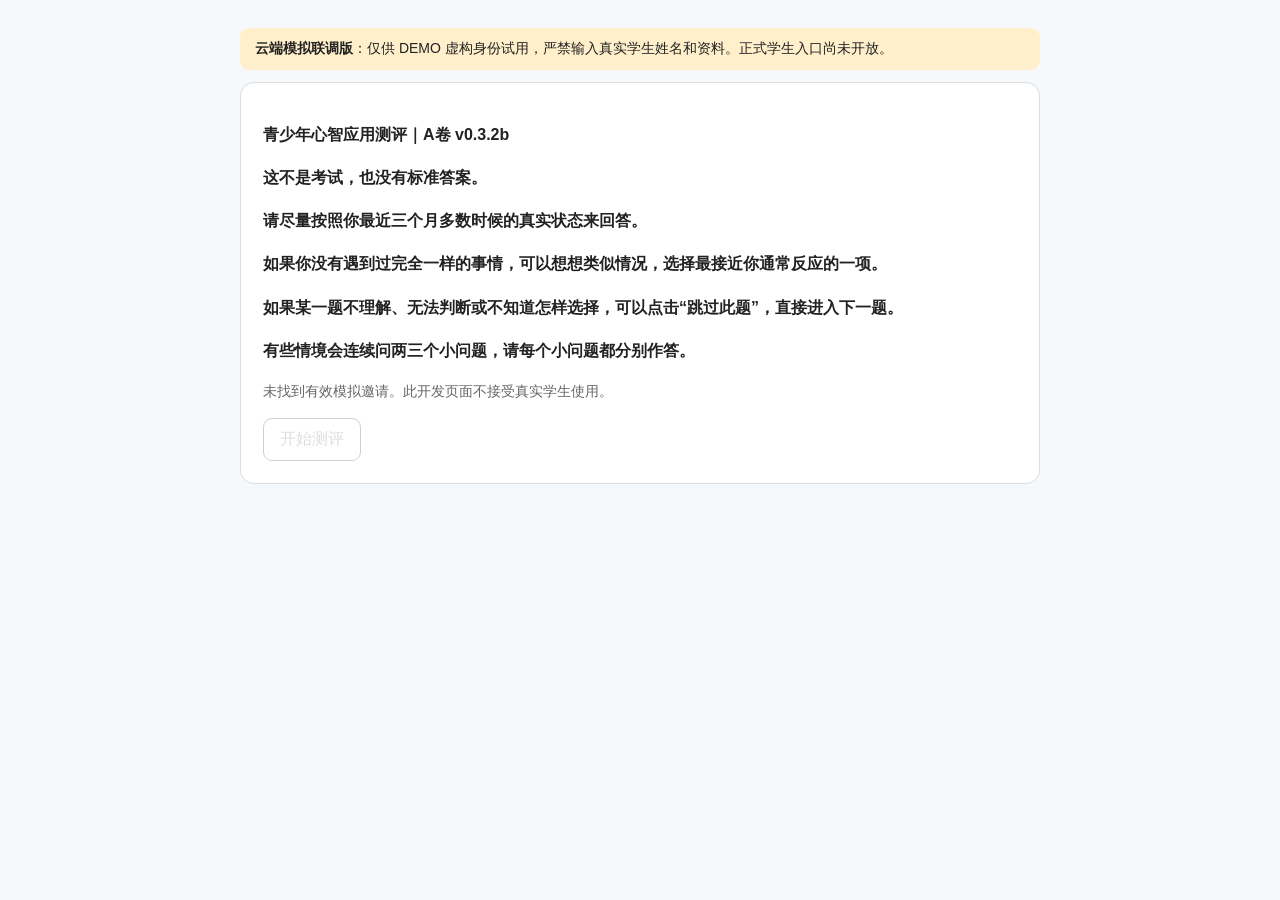
<file: demo/index.html>
<!doctype html>
<html lang="zh-CN">
<head>
<meta charset="utf-8">
<meta name="viewport" content="width=device-width,initial-scale=1">
<meta name="robots" content="noindex,nofollow">
<meta name="referrer" content="no-referrer">
<title>青少年心智应用测评｜云端模拟联调版</title>
<style>
body{font-family:Arial,"Microsoft YaHei",sans-serif;max-width:800px;margin:28px auto;padding:0 18px;line-height:1.7;color:#222}
.hidden{display:none}
.panel{border:1px solid #ddd;border-radius:14px;padding:22px}
.meta{font-size:14px;color:#666} .stem{font-size:18px;font-weight:700;margin:12px 0}
.node-title{font-weight:600;margin-top:14px}
.option{display:block;border:1px solid #ccc;border-radius:10px;padding:11px;margin:8px 0;cursor:pointer}
.actions{display:flex;gap:10px;flex-wrap:wrap;margin-top:18px}
button{font-size:16px;padding:10px 16px;border:1px solid #999;border-radius:9px;background:#fff;cursor:pointer}
:root{--accent:#287cac;--bg:#f5f9fb} body{background:var(--bg)}.panel{background:#fff} .actions button{flex:1;min-height:48px}#nextBtn{background:var(--accent);color:white;border-color:var(--accent)}button:disabled{opacity:.45}
.map{display:flex;gap:6px;flex-wrap:wrap;margin:10px 0} .level{border:1px solid #ccc;border-radius:8px;padding:6px 9px}
.active{font-weight:700;border-width:2px} .result-section{margin:18px 0} table{border-collapse:collapse;width:100%}
th,td{border:1px solid #ddd;padding:7px;text-align:left} .note{font-size:14px;color:#555}
</style>
</head>
<body>
<div style="padding:9px 15px;background:#fff0cb;border-radius:9px;margin-bottom:12px;font-size:14px"><strong>云端模拟联调版</strong>：仅供 DEMO 虚构身份试用，严禁输入真实学生姓名和资料。正式学生入口尚未开放。</div>
<section id="intro" class="panel">
<p><strong>青少年心智应用测评｜A卷 v0.3.2b</strong></p>
<p><strong>这不是考试，也没有标准答案。</strong></p>
<p><strong>请尽量按照你最近三个月多数时候的真实状态来回答。</strong></p>
<p><strong>如果你没有遇到过完全一样的事情，可以想想类似情况，选择最接近你通常反应的一项。</strong></p>
<p><strong>如果某一题不理解、无法判断或不知道怎样选择，可以点击“跳过此题”，直接进入下一题。</strong></p>
<p><strong>有些情境会连续问两三个小问题，请每个小问题都分别作答。</strong></p>
<p id="inviteStatus" class="meta" role="status">正在核验模拟邀请……</p>
<button id="startBtn" type="button" disabled>开始测评</button>
</section>

<section id="test" class="panel hidden">
<div class="meta" id="progressText"></div>
<div class="stem" id="qStem"></div>
<div id="nodes"></div>
<div class="actions">
<button id="skipBtn" type="button">跳过此题</button>
<button id="nextBtn" type="button">下一题</button>
</div>
</section>

<section id="result" class="panel hidden">
<div id="resultBody"></div>
</section>

<script>
(function(){
const QUESTIONS=[{"id": "Q01", "stem": "班里一位同学很受欢迎，大家都说“他人特别好”。如果问你怎么看他，你更可能怎样判断？", "nodes": [{"node_id": "Q01-1", "prompt": "", "options": {"A": "大家都觉得好，他应该就是很好的人。", "B": "我和他关系不错，所以我也觉得他挺好。", "C": "想想他具体怎样做事、怎样对待别人，再判断自己是否认可他。", "D": "一个人好不好，相处舒服最重要。"}}]}, {"id": "Q02", "stem": "你很期待周末和朋友出去，但朋友临时因家里的事取消了。哪一种更接近你？", "nodes": [{"node_id": "Q02-1", "prompt": "", "options": {"A": "我会很不舒服，一直想着为什么突然变了，很难做别的事。", "B": "我会告诉自己“没什么”，尽量不想，但心里还是不舒服。", "C": "我会失望，也知道自己不舒服，过一会儿通常能重新安排时间。", "D": "我会先问原因；只要理由能理解，我一般就不会有情绪。"}}]}, {"id": "Q03", "stem": "你自己报名参加一个持续几周的活动，开始后发现比想象中麻烦、很花时间。你更可能怎样？", "nodes": [{"node_id": "Q03-1", "prompt": "", "options": {"A": "早知道这么麻烦就不报名了，现在不想继续也正常。", "B": "这是我自己选的，先看看答应了什么、需要承担什么，再决定怎么办。", "C": "既然报名了，无论怎样都必须坚持到底。", "D": "只要家长或老师同意退出，就没什么问题。"}}]}, {"id": "Q04", "stem": "小组展示时，你想多举例帮助理解；同学想少举例、多讲结论以节省时间。你更可能怎样想？", "nodes": [{"node_id": "Q04-1", "prompt": "", "options": {"A": "多举例更容易听懂，我会说服他。", "B": "两种都可以，互相尊重就好。", "C": "我们关注的东西不同，所以会形成不同判断。", "D": "看老师喜欢哪种方式，按要求做。"}}]}, {"id": "Q05", "stem": "你正在专心做一件自己的事情，家里人过来想和你聊一会儿。你知道对方最近可能比较想和你说说话，但你现在确实不想停下来。你更可能怎样？", "nodes": [{"node_id": "Q05-1", "prompt": "", "options": {"A": "先陪对方聊，自己的事情晚一点再说。", "B": "告诉对方自己现在不方便，也说清楚大概什么时候可以再聊。", "C": "继续做自己的事情，等对方自己发现我现在不想聊。", "D": "有点为难，可能一边做自己的事，一边勉强回应几句。"}}]}, {"id": "Q06", "stem": "你和同学说好一起走，收拾好出来时发现他们已经先走了。你第一反应是“他们根本没想等我”。后来你知道，他们以为你今天不来了。这时候，你更可能怎样想？", "nodes": [{"node_id": "Q06-1", "prompt": "", "options": {"A": "虽然他们这样解释，我还是觉得他们当时就是没想等我。", "B": "看来我刚才的想法不一定就是实际情况，我当时并不知道他们为什么先走。", "C": "既然是误会，那就算了，没必要再想这件事。", "D": "我会告诉自己以后遇到这种事不要乱想，免得自己不开心。"}}]}, {"id": "Q07", "stem": "小组作业快完成时，有人提议把几乎没参与的小杰名字也写上，其他人都同意。你更可能怎样？", "nodes": [{"node_id": "Q07-1", "prompt": "", "options": {"A": "大家都同意，我一般也不会反对。", "B": "先想清楚自己的看法；如果实际参与很重要，我会说明理由再和大家商量。", "C": "老师有规定就按规定处理。", "D": "会同意，没必要因为一次作业伤关系。"}}]}, {"id": "Q08", "stem": "你自己决定用一种新方法准备重要展示，结果很好。结束后你更可能怎样？", "nodes": [{"node_id": "Q08-1", "prompt": "", "options": {"A": "结果好，说明这次选择是对的，下次继续这样。", "B": "会开心，也会想哪些是自己的选择起作用，哪些可能只是这次情况合适。", "C": "主要还是因为自己准备认真。", "D": "结果已经很好，没必要再分析过程。"}}]}, {"id": "Q09", "stem": "群里有人说了一句关于你的话，你觉得被误解，一下很生气，很想马上回复。", "nodes": [{"node_id": "Q09-1", "prompt": "节点1｜你会怎样理解自己的生气？", "options": {"A": "主要因为他说话太直接。", "B": "知道自己生气了，过去后一般不再想。", "C": "想想真正触发自己的是语气、被否定，还是觉得没被认真听。", "D": "提醒自己别人有不同意见很正常，不必生气。"}}, {"node_id": "Q09-2", "prompt": "节点2｜很想马上回复时，你更可能：", "options": {"A": "马上回复，不然憋着更难受。", "B": "先写下来但不发，等没那么冲动再看要不要这样回复。", "C": "忍住不回，时间久了自然会过去。", "D": "提醒自己别生气，别人怎么说没那么重要。"}}]}, {"id": "Q10", "stem": "你答应晚上整理材料发给同学，第二天才发现自己忘了。你更可能怎样？", "nodes": [{"node_id": "Q10-1", "prompt": "", "options": {"A": "很自责，觉得自己连这点事都做不好。", "B": "先道歉，再想为什么忘了：没记、安排太满，还是没把它放在重要位置。", "C": "赶紧补好，只要没继续影响大家就行。", "D": "我有责任，但事情多，偶尔忘一次也正常。"}}]}, {"id": "Q11", "stem": "你看中一样自己很喜欢的东西，也了解了一些相关信息，觉得比较适合自己。家里人看过后却说：“我觉得这个不太值得。”你更可能怎样？", "nodes": [{"node_id": "Q11-1", "prompt": "", "options": {"A": "家里人经验比我多，我会更愿意按他们的判断选。", "B": "我已经了解过了，还是相信自己原来的选择。", "C": "我会再看看其他人怎么评价，多数人觉得好再决定。", "D": "我会听听家里人的理由，也回头看看自己原来为什么这样选，再决定。"}}]}, {"id": "Q12", "stem": "体育课两人练习。你想多练几次，同伴却说很累，想慢一点。你更可能怎样？", "nodes": [{"node_id": "Q12-1", "prompt": "", "options": {"A": "练习就该认真完成，累一点很正常。", "B": "同意少练些，同学之间应该互相照顾。", "C": "先问问他的情况，再商量接下来怎么练。", "D": "他不想练，我就自己练。"}}]}, {"id": "Q13", "stem": "周末你原本有一件自己想做的事。家里人提醒你，下周还有一项比较重要的任务要完成。你想过以后，还是决定先做自己想做的事。后来时间比预想中紧，剩下的任务做得有些匆忙。这时候，你更可能怎样想？", "nodes": [{"node_id": "Q13-1", "prompt": "", "options": {"A": "早知道会这么赶，当时就应该听家里人的。", "B": "这是我自己决定的，时间没安排好也是我要面对的。下次我会早点把任务安排好。", "C": "虽然最后有点赶，但事情也完成了，所以这个选择其实没什么问题。", "D": "这是我自己作的决定。我会想想当时为什么这样选、实际结果和原来预想的有什么不同，下次再作类似选择时可以注意什么。"}}]}, {"id": "Q14", "stem": "好朋友想看你已经完成的个人作业，说“只是参考，我们这么熟，你不会不给看吧？”你更可能怎样？", "nodes": [{"node_id": "Q14-1", "prompt": "", "options": {"A": "给他看，不想让他觉得我不信任他。", "B": "直接拒绝，自己的作业不能给别人看。", "C": "先了解他卡在哪里；不直接给作业，也可以讨论思路或帮他看自己的内容。", "D": "老师没明确禁止的话，给他看看也没什么。"}}]}, {"id": "Q15", "stem": "最近几次在家里，家里人提醒你一些没做好的事情时，你发现自己常常很快就会不高兴，有时还会马上解释。事情过去以后，你更可能怎么想？", "nodes": [{"node_id": "Q15-1", "prompt": "", "options": {"A": "我会把最近几次放在一起想，看看为什么一被提醒，自己就容易不高兴或马上解释。", "B": "我会想这一次为什么不高兴，看看是哪句话让我不舒服。", "C": "我可能会提醒自己以后别这么敏感，别那么容易不高兴。", "D": "事情已经过去了，也没必要再想那么多。"}}]}, {"id": "Q16", "stem": "家里人一直觉得，有一件需要长期投入的事情很适合你，也很希望你继续往这个方向发展。经过一段时间了解和尝试，你却不确定这是不是适合自己的。你更可能怎样？", "nodes": [{"node_id": "Q16-1", "prompt": "", "options": {"A": "家里人比我有经验，他们一直看好这个方向，我会更愿意继续。", "B": "我有自己的想法，但他们一直劝时，我还是会怀疑是不是自己想错了。", "C": "我会听他们为什么这样想，也继续了解和尝试，再按自己逐渐形成的认识作决定。", "D": "既然是我的事情，主要按自己的想法就行，不需要太在意他们怎么看。"}}]}, {"id": "Q17", "stem": "你考虑参加机器人社团。参加中的同学说“有意思”，退出过的同学说“很累”，老师说“适合喜欢动手且愿意持续投入的人”。你也看过活动内容。你更可能怎样判断？", "nodes": [{"node_id": "Q17-1", "prompt": "", "options": {"A": "更相信正在参加的人，他最了解现在的情况。", "B": "把优缺点列出来，哪边更多就按哪边决定。", "C": "想想这些说法各自来自什么经历，再结合自己的情况判断。", "D": "最后还是看自己喜不喜欢，别人的意见只是参考。"}}]}, {"id": "Q18", "stem": "你完成的小组任务被同学指出“和前面接不上，需要修改”。你第一反应是“我已经很认真了，为什么还要改？”过一会儿，你更可能怎样？", "nodes": [{"node_id": "Q18-1", "prompt": "", "options": {"A": "看具体怎么改，确实更好就修改。", "B": "想想自己为什么一听“要改”就不舒服，也看看自己有没有没考虑到的地方。", "C": "提醒自己小组合作就要听取意见。", "D": "大家都觉得要改，我就改。"}}]}, {"id": "Q19", "stem": "你有一件自己很想做的事情，也认真想过怎么安排。家里人不同意；你解释了一会儿，他们还是觉得不合适，你发现自己越来越不高兴。你更可能怎样？", "nodes": [{"node_id": "Q19-1", "prompt": "", "options": {"A": "我会继续解释，越说越着急，希望他们赶快明白我的想法。", "B": "我会先少说一点，让自己别在情绪很强的时候继续争下去。", "C": "我会先答应他们，免得大家继续不高兴，自己的情绪以后再说。", "D": "我会先让自己缓一缓，稳定一些后再看看他们为什么不同意，这件事还能怎么谈。"}}]}, {"id": "Q20", "stem": "好朋友告诉你一件私事并让你保密。后来你发现，如果一直没人知道，可能会给另一个同学带来较大影响。", "nodes": [{"node_id": "Q20-1", "prompt": "节点1｜你首先会怎样考虑？", "options": {"A": "答应保密，就应该守住承诺。", "B": "可能影响别人，就应该马上告诉大人。", "C": "先判断影响，再想这件事里什么更需要优先。", "D": "尽量找一个谁都不会生气的办法。"}}, {"node_id": "Q20-2", "prompt": "假设你最后决定让一个合适的大人知道，因此朋友很生气，甚至一段时间不理你。\n\n节点2｜这时你更可能怎样？", "options": {"A": "早知道这样就不应该说。", "B": "既然已经决定，就不用再想朋友的反应。", "C": "会重新检查自己的决定；如果仍认为有必要，就面对由此带来的后果。", "D": "想办法让朋友尽快原谅自己。"}}]}, {"id": "Q21", "stem": "你原来觉得小林不适合负责重要任务，后来知道他以前做过类似任务，而且完成得不错。你更可能怎样？", "nodes": [{"node_id": "Q21-1", "prompt": "", "options": {"A": "之前不知道这些情况，原来的判断没什么需要再想。", "B": "说明我判断错了，这次直接交给小林。", "C": "看看自己之前为什么觉得他不适合，再结合新信息重新判断。", "D": "问问其他同学，大家觉得谁合适就选谁。"}}]}, {"id": "Q22", "stem": "你看到一条关于自己的消息，很不舒服，也很想马上回复。", "nodes": [{"node_id": "Q22-1", "prompt": "节点1｜这时你更可能：", "options": {"A": "很快回复，把自己的想法说清楚。", "B": "知道情绪起来了，但还是容易顺着感觉做。", "C": "发现情绪已经起来，先不马上决定。", "D": "先不回复，希望事情自己过去。"}}, {"node_id": "Q22-2", "prompt": "节点2｜过一会儿你更可能：", "options": {"A": "继续不碰，希望慢慢过去。", "B": "稳定一些后，再看看事情到底怎么回事。", "C": "等自己完全没情绪再处理。", "D": "看事情大小，有时处理，有时算了。"}}, {"node_id": "Q22-3", "prompt": "节点3｜重新面对时你更可能：", "options": {"A": "情绪过去了，事情也差不多过去了。", "B": "再看发生了什么、自己在意什么，再决定怎样回应。", "C": "尽量表现平静，不让别人觉得自己情绪化。", "D": "主要想怎样回复才不会继续冲突。"}}]}, {"id": "Q23", "stem": "你和同学早就约好周末一起参加一个活动，你也答应了会去。前一天，家里临时有事需要大家一起处理，希望你留下来帮忙。两边对你都很重要。你更可能怎样？", "nodes": [{"node_id": "Q23-1", "prompt": "", "options": {"A": "家里的事突然出现，我会留下来帮忙，再和同学解释。", "B": "我会先弄清家里到底需要我做什么，再看看原来的约定能不能一起安排。", "C": "我已经答应同学了，会尽量按原来的安排，不轻易改变。", "D": "我会看哪一边更不好拒绝，再决定留在哪一边。"}}]}, {"id": "Q24", "stem": "回想最近三个月：有没有几件事情表面不同，但你的反应有些相似？如果有，你更接近哪一种？", "nodes": [{"node_id": "Q24-1", "prompt": "", "options": {"A": "偶尔觉得“我怎么又这样了”，但没特别比较。", "B": "会把几次事情放在一起，看看什么情况下自己容易出现相似反应。", "C": "每件事原因不同，放在一起比较意义不大。", "D": "我大概知道自己是什么性格，所以不意外。"}}]}, {"id": "Q25", "stem": "你一直觉得一位同学做事拖拉。后来发现他以前几次没按时完成各有原因，而这次提前准备、完成得很好。你更可能怎样？", "nodes": [{"node_id": "Q25-1", "prompt": "", "options": {"A": "以前的表现在那里，不会因这一次改变看法。", "B": "这次不错，但以前的判断不一定有问题。", "C": "重新看看以前的事情，也许自己把几次表现变成了对他的固定判断。", "D": "检查原来的判断是怎样形成的，再结合过去和现在的信息，看哪些还成立、哪些要调整。"}}]}, {"id": "Q26", "stem": "活动只剩一个名额。小安一直认真准备，大家原先约定投入多的人优先；小凯最近家里有事，很希望参加。你参与决定名额给谁。", "nodes": [{"node_id": "Q26-1", "prompt": "", "options": {"A": "给小凯，他现在更需要这个机会。", "B": "给小安，既然有约定就应按规则。", "C": "想清楚“遵守约定”和“照顾特殊需要”在这件事里哪个更应优先。", "D": "让大家投票，这样最公平。"}}]}, {"id": "Q27", "stem": "回想最近三个月一件对你比较重要、需要认真作决定的事。可以和学习、朋友、家庭、兴趣或未来安排有关。", "nodes": [{"node_id": "Q27-1", "prompt": "节点1｜再想想最近其他重要决定，你更接近哪一种？", "options": {"A": "没特别注意自己为什么这样选。", "B": "每件事主要看当时情况。", "C": "好像有一些反复出现的依据。", "D": "能说出比较稳定的依据，并想到不同事情中的例子。"}}, {"node_id": "Q27-2", "prompt": "节点2｜在重要决定中，别人给你的意见通常怎样影响你？", "options": {"A": "重要的人意见很明确时，我通常会跟着调整。", "B": "我会听，但最后主要还是看当时哪种做法更合适。", "C": "我会把别人的理由和自己的想法放在一起，再作决定。", "D": "我会听取意见，但也知道自己最终依据什么作决定。"}}, {"node_id": "Q27-3", "prompt": "节点3｜回看几次重要选择，你更接近哪一种？", "options": {"A": "没特别想过有没有共同的选择方式。", "B": "每次情况不同，很难放在一起看。", "C": "好像能发现一些相似的选择方式。", "D": "能发现自己常用的选择方式，也会检查它是否仍适合。"}}]}, {"id": "Q28", "stem": "最近三个月，如果你发现自己在不同事情里会反复出现相似反应，你更接近哪一种？", "nodes": [{"node_id": "Q28-1", "prompt": "节点1", "options": {"A": "发现过，但事情过去也就过去了。", "B": "会提醒自己“下次注意”，但不确定后来有没有改变。", "C": "再遇到类似事情时，有时会注意到“这个反应又来了”，并尝试换一种处理方式。", "D": "会继续观察它什么时候出现、尝试调整；如果没作用，还会再改。"}}, {"node_id": "Q28-2", "prompt": "节点2｜你能想到最近三个月一个真实例子吗？", "options": {"A": "能清楚想到。", "B": "好像有，但想不具体。", "C": "最近没有发现类似情况。", "D": "不确定。"}}]}];

const levelOrder = ["新星级","潜力级","铜牌级","银牌级","金牌级"];

const levelText = {
 "新星级":"你现在更多是在学习“看见自己”。事情发生时，你可能比较容易跟着当时的感觉、别人的说法或眼前情况作出反应。接下来可以慢慢发现：我为什么会这样想、这样生气、这样选择？当你越来越能看见这些，你就在往下一个成长位置走。",
 "潜力级":"你已经开始注意自己的想法和反应，也会有自己的判断。接下来可以多问自己一步：我为什么这样想？这是我真正的选择，还是只是跟着当时的感觉或别人走？这些能力越常用，就会越来越稳。",
 "铜牌级":"你已经会在不少事情里主动想一想、调一调，也愿意为自己的选择负责。接下来可以把这些能力带到更复杂的情况里：有压力、有分歧、两边都重要时，仍然能看清楚再作决定。",
 "银牌级":"遇到比较复杂的事情时，你已经比较能同时看到自己、别人、事实和责任。接下来可以让这种状态变得更稳定：不只是偶尔做得到，而是在不同事情里都越来越知道自己依据什么判断和选择。",
 "金牌级":"你已经比较能从自己的内在依据出发，同时愿意听取不同信息、检查自己、调整自己。金牌级也不是成长的终点；新的经历仍会带来新的问题，你还可以继续认识自己、修正自己，让心智不断成长。"
};
const abilityText = {
 "自我觉察与省察":"你比较能够回看自己的反应，并从经历中发现值得调整的地方。",
 "情绪觉察与调节":"你比较能够注意自己的情绪，并尝试让自己回到可以继续处理事情的状态。",
 "独立认知":"你比较愿意检查自己的判断依据，而不是只跟随一种声音。",
 "相处与自处":"你比较能够在关系中看到别人，也保留自己的位置和边界。",
 "选择与承责":"你比较能够把自己的选择、结果和责任联系起来。",
 "价值认知":"你比较能够思考自己真正认可什么，并用它帮助自己判断。"
};
const growthText = {
 "自我觉察与省察":"多留意那些反复出现的反应：发生了什么、自己为什么会这样、下一次有没有新的选择。",
 "情绪觉察与调节":"情绪起来时先看见它，给自己一点停顿，再回到事实和真正需要处理的事情。",
 "独立认知":"形成观点以后，再问自己一次：我的依据是什么？还有没有我没看到的信息或角度？",
 "相处与自处":"遇到关系中的分歧时，既看看对方的需要，也练习清楚表达自己的判断和边界。",
 "选择与承责":"作出选择后，不只看结果好不好，也回看自己当时依据什么、承担了什么、下次会怎样选。",
 "价值认知":"遇到两个都重要的东西发生冲突时，练习说清楚自己更看重什么，以及为什么。"
};

let idx=0;
let answers={};
let startedAt=null;

const intro=document.getElementById("intro");
const test=document.getElementById("test");
const result=document.getElementById("result");
const progressText=document.getElementById("progressText");
const qStem=document.getElementById("qStem");
const nodes=document.getElementById("nodes");
const skipBtn=document.getElementById("skipBtn");
const nextBtn=document.getElementById("nextBtn");
const resultBody=document.getElementById("resultBody");

function startTest(){
 startedAt=Date.now();
 intro.style.display="none";
 test.style.display="block";
 renderQ();
}

function renderQ(){
 const q=QUESTIONS[idx];
 progressText.textContent=(idx+1)+" / "+QUESTIONS.length;
 qStem.textContent=q.stem;
 nodes.innerHTML="";
 q.nodes.forEach(function(node,ni){
  const d=document.createElement("div");
  if(q.nodes.length>1){
   const t=document.createElement("div");
   t.className="node-title";
   t.textContent=node.prompt || ("小问题 "+(ni+1));
   d.appendChild(t);
  }
  Object.keys(node.options).forEach(function(letter){
   const lab=document.createElement("label"); lab.className="option";
   const inp=document.createElement("input");
   inp.type="radio"; inp.name=node.node_id; inp.value=letter;
   inp.checked=answers[node.node_id]===letter;
   inp.addEventListener("change",function(){answers[node.node_id]=letter;});
   lab.appendChild(inp);
   lab.appendChild(document.createTextNode(" "+letter+". "+node.options[letter]));
   d.appendChild(lab);
  });
  nodes.appendChild(d);
 });
 nextBtn.textContent=idx===QUESTIONS.length-1?"完成测评":"下一题";
 skipBtn.textContent="跳过此题";
}


function renderResult(r){
 test.style.display="none";
 result.style.display="block";
 const strength=r.strength;
 const growth=r.growth;
 let map="";
 levelOrder.forEach(function(x){map+='<span class="level '+(x===r.level?'active':'')+'">'+x+'</span>';});
 resultBody.innerHTML=
 '<div class="result-section"><h3>心智成长为什么重要？</h3><p>心智成长和你每天怎么想事情、怎么面对情绪、怎么和别人相处、怎么作选择都有关系。成长不是让自己变成“标准答案”，而是越来越认识自己，遇到事情时越来越知道自己为什么这样想、可以怎样选择，也愿意为自己的选择负责。</p></div>'+
 '<div class="result-section"><h3>① 五级成长地图</h3><div class="map">'+map+'</div><p><strong>五级不是五种好坏评价，而是五个不同的成长位置。每一个位置，都有已经拥有的能力，也都有继续成长的空间。</strong></p></div>'+
 '<div class="result-section"><h3>② 我的当前位置</h3><p>根据你最近三个月不同生活情境中的回答，你目前整体心智表现更接近 <strong>'+r.level+'</strong>。</p><p>这里没有“好”或“不好”。这个位置说明你现在更常从哪里开始理解事情和作出选择，也提示你接下来还有哪些地方可以继续成长。</p></div>'+
 '<div class="result-section"><h3>③ 我现在是什么样</h3><p>'+levelText[r.level]+'</p></div>'+
 '<div class="result-section"><h3>④ 我的优势</h3><p>'+abilityText[strength]+'</p></div>'+
 '<div class="result-section"><h3>⑤ 当前最值得发展的地方</h3><p>'+growthText[growth]+'</p></div>'+
 '<div class="result-section"><h3>⑥ 下一步成长建议</h3><p>接下来不需要一下改变很多。可以从最近真实发生的一件事开始：回想自己当时怎么看、怎么反应、为什么这样选择，以及下一次有没有一种更适合自己的处理方式。</p></div>'+
 '<p class="note">这个结果用于帮助你看见最近三个月较稳定的心智状态，不是在给你贴标签。人的状态会随着经历、选择和实践继续变化。</p>';
}

const DEMO_URL="https://imeuogjoxjfkiwpirpop.supabase.co/functions/v1/assessment-demo";
const inviteStatus=document.getElementById("inviteStatus");
const startButton=document.getElementById("startBtn");
let inviteToken=null, submitting=false, invitationReady=false;
async function demoRequest(action,payload){
 const controller=new AbortController();
 const timeout=setTimeout(()=>controller.abort(),15000);
 try{
  const response=await fetch(DEMO_URL+"/"+action,{
    method:"POST",headers:{"Content-Type":"application/json"},
    body:JSON.stringify(payload),signal:controller.signal,cache:"no-store"
  });
  const body=await response.json();
  return {httpStatus:response.status,body};
 }finally{clearTimeout(timeout);}
}
async function checkDemoInvitation(){
 const params=new URLSearchParams(location.hash.replace(/^#/,""));
 const token=params.get("token");
 if(!token||!/^[A-Za-z0-9_-]{43}$/.test(token)){
  inviteStatus.textContent="未找到有效模拟邀请。此开发页面不接受真实学生使用。";
  return;
 }
 inviteToken=token;
 try{
  const {body}=await demoRequest("check",{token});
  if(body.status==="ready"){
   invitationReady=true;
   startButton.disabled=false;
   inviteStatus.textContent="模拟邀请验证成功。请只使用虚构身份 DEMO，不填写真实学生资料。";
  }else if(body.status==="completed"){
   inviteStatus.textContent="这份模拟邀请已完成测评，不能重新作答。";
  }else{
   inviteStatus.textContent="模拟邀请无效或已过期。";
  }
 }catch{
  inviteStatus.textContent="暂时无法连接测评服务器，请稍后刷新页面重试。";
 }
}
async function finish(){
 if(submitting||!invitationReady)return;
 submitting=true;
 skipBtn.disabled=true;
 nextBtn.disabled=true;
 nextBtn.textContent="提交中……";
 try{
  const {httpStatus,body}=await demoRequest("submit",{
   token:inviteToken,
   student_alias:"DEMO-Student",
   form_version:"v0.3.2b",
   answers
  });
  if(httpStatus===201&&body.status==="completed"&&body.student_result){
   invitationReady=false;
   renderResult(body.student_result);
  }else if(httpStatus===409){
   invitationReady=false;
   test.style.display="none";
   result.style.display="block";
   resultBody.textContent="此邀请已完成测评，不能再次提交。";
  }else{
   window.alert("提交未成功，请检查网络后重试。系统未确认收到答卷前，不会显示测评结果。");
  }
 }catch{
  window.alert("无法确认服务器是否收到答卷。请检查连接；如再次提交提示已完成，请不要重新测评。");
 }finally{
  submitting=false;
  skipBtn.disabled=!invitationReady;
  nextBtn.disabled=!invitationReady;
  nextBtn.textContent=idx===QUESTIONS.length-1?"完成测评":"下一题";
 }
}
startButton.addEventListener("click",()=>{if(invitationReady)startTest();});
function advance(){if(submitting)return;if(idx<QUESTIONS.length-1){idx++;renderQ();}else finish();}
skipBtn.addEventListener("click",function(){if(submitting)return;QUESTIONS[idx].nodes.forEach(n=>delete answers[n.node_id]);advance();});
nextBtn.addEventListener("click",function(){
 if(submitting)return;
 const missing=QUESTIONS[idx].nodes.some(n=>!answers[n.node_id]);
 if(missing){window.alert("请完成当前题目的选择；如果无法判断，可以点击“跳过此题”。");return;}
 advance();
});
checkDemoInvitation();
})();
</script>
</body></html>
</file>
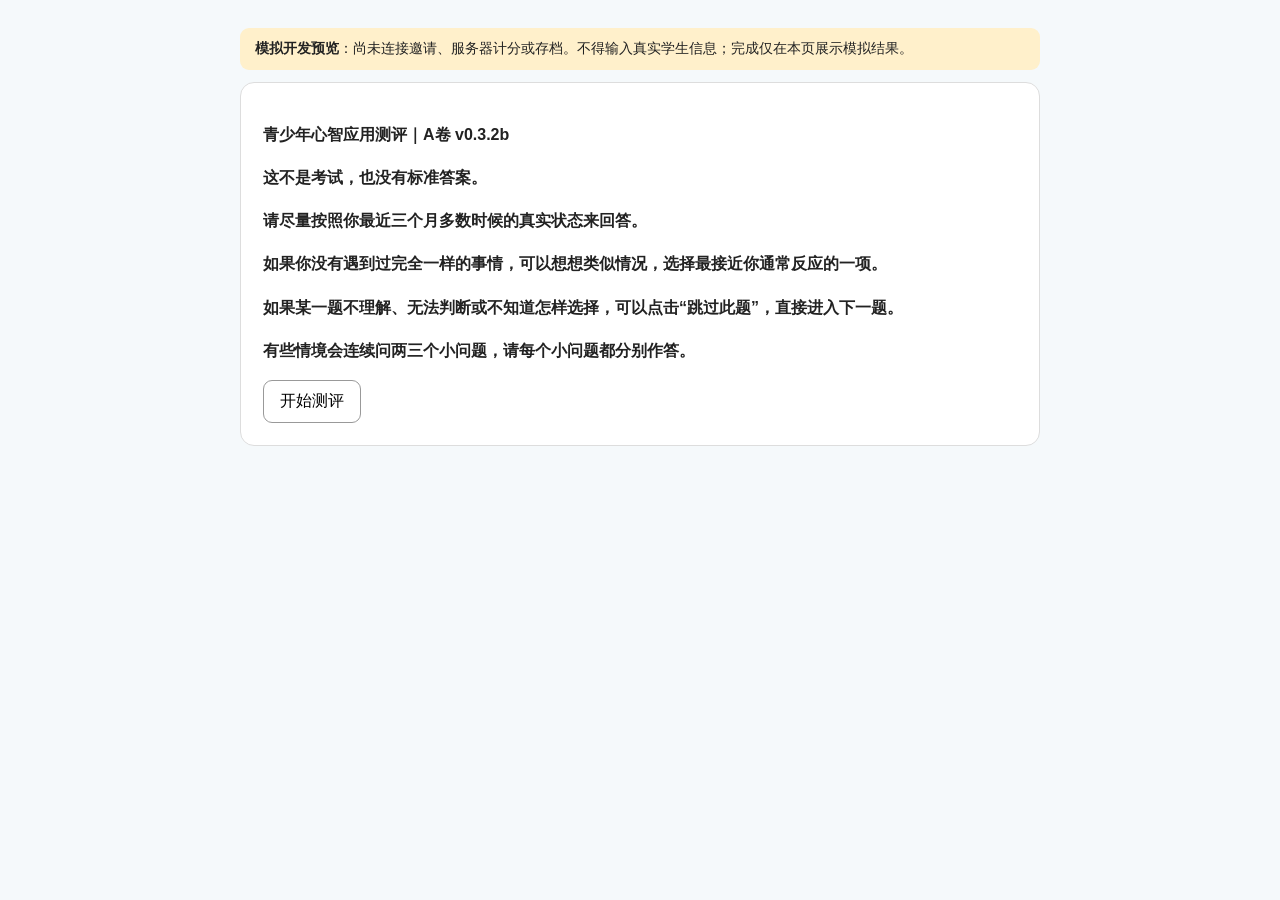
<file: frontend/student-flow-preview.html>
<!doctype html>
<html lang="zh-CN">
<head>
<meta charset="utf-8">
<meta name="viewport" content="width=device-width,initial-scale=1">
<title>青少年心智应用测评｜单向答题流程技术预览（模拟）</title>
<style>
body{font-family:Arial,"Microsoft YaHei",sans-serif;max-width:800px;margin:28px auto;padding:0 18px;line-height:1.7;color:#222}
.hidden{display:none}
.panel{border:1px solid #ddd;border-radius:14px;padding:22px}
.meta{font-size:14px;color:#666} .stem{font-size:18px;font-weight:700;margin:12px 0}
.node-title{font-weight:600;margin-top:14px}
.option{display:block;border:1px solid #ccc;border-radius:10px;padding:11px;margin:8px 0;cursor:pointer}
.actions{display:flex;gap:10px;flex-wrap:wrap;margin-top:18px}
button{font-size:16px;padding:10px 16px;border:1px solid #999;border-radius:9px;background:#fff;cursor:pointer}
:root{--accent:#287cac;--bg:#f5f9fb} body{background:var(--bg)}.panel{background:#fff} .actions button{flex:1;min-height:48px}#nextBtn{background:var(--accent);color:white;border-color:var(--accent)}button:disabled{opacity:.45}
.map{display:flex;gap:6px;flex-wrap:wrap;margin:10px 0} .level{border:1px solid #ccc;border-radius:8px;padding:6px 9px}
.active{font-weight:700;border-width:2px} .result-section{margin:18px 0} table{border-collapse:collapse;width:100%}
th,td{border:1px solid #ddd;padding:7px;text-align:left} .note{font-size:14px;color:#555}
</style>
</head>
<body>
<div style="padding:9px 15px;background:#fff0cb;border-radius:9px;margin-bottom:12px;font-size:14px"><strong>模拟开发预览</strong>：尚未连接邀请、服务器计分或存档。不得输入真实学生信息；完成仅在本页展示模拟结果。</div>
<section id="intro" class="panel">
<p><strong>青少年心智应用测评｜A卷 v0.3.2b</strong></p>
<p><strong>这不是考试，也没有标准答案。</strong></p>
<p><strong>请尽量按照你最近三个月多数时候的真实状态来回答。</strong></p>
<p><strong>如果你没有遇到过完全一样的事情，可以想想类似情况，选择最接近你通常反应的一项。</strong></p>
<p><strong>如果某一题不理解、无法判断或不知道怎样选择，可以点击“跳过此题”，直接进入下一题。</strong></p>
<p><strong>有些情境会连续问两三个小问题，请每个小问题都分别作答。</strong></p>
<button id="startBtn" type="button">开始测评</button>
</section>

<section id="test" class="panel hidden">
<div class="meta" id="progressText"></div>
<div class="stem" id="qStem"></div>
<div id="nodes"></div>
<div class="actions">
<button id="skipBtn" type="button">跳过此题</button>
<button id="nextBtn" type="button">下一题</button>
</div>
</section>

<section id="result" class="panel hidden">
<div id="resultBody"></div>
</section>

<script>
(function(){
const QUESTIONS=[{"id": "Q01", "stem": "班里一位同学很受欢迎，大家都说“他人特别好”。如果问你怎么看他，你更可能怎样判断？", "nodes": [{"node_id": "Q01-1", "prompt": "", "options": {"A": "大家都觉得好，他应该就是很好的人。", "B": "我和他关系不错，所以我也觉得他挺好。", "C": "想想他具体怎样做事、怎样对待别人，再判断自己是否认可他。", "D": "一个人好不好，相处舒服最重要。"}}]}, {"id": "Q02", "stem": "你很期待周末和朋友出去，但朋友临时因家里的事取消了。哪一种更接近你？", "nodes": [{"node_id": "Q02-1", "prompt": "", "options": {"A": "我会很不舒服，一直想着为什么突然变了，很难做别的事。", "B": "我会告诉自己“没什么”，尽量不想，但心里还是不舒服。", "C": "我会失望，也知道自己不舒服，过一会儿通常能重新安排时间。", "D": "我会先问原因；只要理由能理解，我一般就不会有情绪。"}}]}, {"id": "Q03", "stem": "你自己报名参加一个持续几周的活动，开始后发现比想象中麻烦、很花时间。你更可能怎样？", "nodes": [{"node_id": "Q03-1", "prompt": "", "options": {"A": "早知道这么麻烦就不报名了，现在不想继续也正常。", "B": "这是我自己选的，先看看答应了什么、需要承担什么，再决定怎么办。", "C": "既然报名了，无论怎样都必须坚持到底。", "D": "只要家长或老师同意退出，就没什么问题。"}}]}, {"id": "Q04", "stem": "小组展示时，你想多举例帮助理解；同学想少举例、多讲结论以节省时间。你更可能怎样想？", "nodes": [{"node_id": "Q04-1", "prompt": "", "options": {"A": "多举例更容易听懂，我会说服他。", "B": "两种都可以，互相尊重就好。", "C": "我们关注的东西不同，所以会形成不同判断。", "D": "看老师喜欢哪种方式，按要求做。"}}]}, {"id": "Q05", "stem": "你正在专心做一件自己的事情，家里人过来想和你聊一会儿。你知道对方最近可能比较想和你说说话，但你现在确实不想停下来。你更可能怎样？", "nodes": [{"node_id": "Q05-1", "prompt": "", "options": {"A": "先陪对方聊，自己的事情晚一点再说。", "B": "告诉对方自己现在不方便，也说清楚大概什么时候可以再聊。", "C": "继续做自己的事情，等对方自己发现我现在不想聊。", "D": "有点为难，可能一边做自己的事，一边勉强回应几句。"}}]}, {"id": "Q06", "stem": "你和同学说好一起走，收拾好出来时发现他们已经先走了。你第一反应是“他们根本没想等我”。后来你知道，他们以为你今天不来了。这时候，你更可能怎样想？", "nodes": [{"node_id": "Q06-1", "prompt": "", "options": {"A": "虽然他们这样解释，我还是觉得他们当时就是没想等我。", "B": "看来我刚才的想法不一定就是实际情况，我当时并不知道他们为什么先走。", "C": "既然是误会，那就算了，没必要再想这件事。", "D": "我会告诉自己以后遇到这种事不要乱想，免得自己不开心。"}}]}, {"id": "Q07", "stem": "小组作业快完成时，有人提议把几乎没参与的小杰名字也写上，其他人都同意。你更可能怎样？", "nodes": [{"node_id": "Q07-1", "prompt": "", "options": {"A": "大家都同意，我一般也不会反对。", "B": "先想清楚自己的看法；如果实际参与很重要，我会说明理由再和大家商量。", "C": "老师有规定就按规定处理。", "D": "会同意，没必要因为一次作业伤关系。"}}]}, {"id": "Q08", "stem": "你自己决定用一种新方法准备重要展示，结果很好。结束后你更可能怎样？", "nodes": [{"node_id": "Q08-1", "prompt": "", "options": {"A": "结果好，说明这次选择是对的，下次继续这样。", "B": "会开心，也会想哪些是自己的选择起作用，哪些可能只是这次情况合适。", "C": "主要还是因为自己准备认真。", "D": "结果已经很好，没必要再分析过程。"}}]}, {"id": "Q09", "stem": "群里有人说了一句关于你的话，你觉得被误解，一下很生气，很想马上回复。", "nodes": [{"node_id": "Q09-1", "prompt": "节点1｜你会怎样理解自己的生气？", "options": {"A": "主要因为他说话太直接。", "B": "知道自己生气了，过去后一般不再想。", "C": "想想真正触发自己的是语气、被否定，还是觉得没被认真听。", "D": "提醒自己别人有不同意见很正常，不必生气。"}}, {"node_id": "Q09-2", "prompt": "节点2｜很想马上回复时，你更可能：", "options": {"A": "马上回复，不然憋着更难受。", "B": "先写下来但不发，等没那么冲动再看要不要这样回复。", "C": "忍住不回，时间久了自然会过去。", "D": "提醒自己别生气，别人怎么说没那么重要。"}}]}, {"id": "Q10", "stem": "你答应晚上整理材料发给同学，第二天才发现自己忘了。你更可能怎样？", "nodes": [{"node_id": "Q10-1", "prompt": "", "options": {"A": "很自责，觉得自己连这点事都做不好。", "B": "先道歉，再想为什么忘了：没记、安排太满，还是没把它放在重要位置。", "C": "赶紧补好，只要没继续影响大家就行。", "D": "我有责任，但事情多，偶尔忘一次也正常。"}}]}, {"id": "Q11", "stem": "你看中一样自己很喜欢的东西，也了解了一些相关信息，觉得比较适合自己。家里人看过后却说：“我觉得这个不太值得。”你更可能怎样？", "nodes": [{"node_id": "Q11-1", "prompt": "", "options": {"A": "家里人经验比我多，我会更愿意按他们的判断选。", "B": "我已经了解过了，还是相信自己原来的选择。", "C": "我会再看看其他人怎么评价，多数人觉得好再决定。", "D": "我会听听家里人的理由，也回头看看自己原来为什么这样选，再决定。"}}]}, {"id": "Q12", "stem": "体育课两人练习。你想多练几次，同伴却说很累，想慢一点。你更可能怎样？", "nodes": [{"node_id": "Q12-1", "prompt": "", "options": {"A": "练习就该认真完成，累一点很正常。", "B": "同意少练些，同学之间应该互相照顾。", "C": "先问问他的情况，再商量接下来怎么练。", "D": "他不想练，我就自己练。"}}]}, {"id": "Q13", "stem": "周末你原本有一件自己想做的事。家里人提醒你，下周还有一项比较重要的任务要完成。你想过以后，还是决定先做自己想做的事。后来时间比预想中紧，剩下的任务做得有些匆忙。这时候，你更可能怎样想？", "nodes": [{"node_id": "Q13-1", "prompt": "", "options": {"A": "早知道会这么赶，当时就应该听家里人的。", "B": "这是我自己决定的，时间没安排好也是我要面对的。下次我会早点把任务安排好。", "C": "虽然最后有点赶，但事情也完成了，所以这个选择其实没什么问题。", "D": "这是我自己作的决定。我会想想当时为什么这样选、实际结果和原来预想的有什么不同，下次再作类似选择时可以注意什么。"}}]}, {"id": "Q14", "stem": "好朋友想看你已经完成的个人作业，说“只是参考，我们这么熟，你不会不给看吧？”你更可能怎样？", "nodes": [{"node_id": "Q14-1", "prompt": "", "options": {"A": "给他看，不想让他觉得我不信任他。", "B": "直接拒绝，自己的作业不能给别人看。", "C": "先了解他卡在哪里；不直接给作业，也可以讨论思路或帮他看自己的内容。", "D": "老师没明确禁止的话，给他看看也没什么。"}}]}, {"id": "Q15", "stem": "最近几次在家里，家里人提醒你一些没做好的事情时，你发现自己常常很快就会不高兴，有时还会马上解释。事情过去以后，你更可能怎么想？", "nodes": [{"node_id": "Q15-1", "prompt": "", "options": {"A": "我会把最近几次放在一起想，看看为什么一被提醒，自己就容易不高兴或马上解释。", "B": "我会想这一次为什么不高兴，看看是哪句话让我不舒服。", "C": "我可能会提醒自己以后别这么敏感，别那么容易不高兴。", "D": "事情已经过去了，也没必要再想那么多。"}}]}, {"id": "Q16", "stem": "家里人一直觉得，有一件需要长期投入的事情很适合你，也很希望你继续往这个方向发展。经过一段时间了解和尝试，你却不确定这是不是适合自己的。你更可能怎样？", "nodes": [{"node_id": "Q16-1", "prompt": "", "options": {"A": "家里人比我有经验，他们一直看好这个方向，我会更愿意继续。", "B": "我有自己的想法，但他们一直劝时，我还是会怀疑是不是自己想错了。", "C": "我会听他们为什么这样想，也继续了解和尝试，再按自己逐渐形成的认识作决定。", "D": "既然是我的事情，主要按自己的想法就行，不需要太在意他们怎么看。"}}]}, {"id": "Q17", "stem": "你考虑参加机器人社团。参加中的同学说“有意思”，退出过的同学说“很累”，老师说“适合喜欢动手且愿意持续投入的人”。你也看过活动内容。你更可能怎样判断？", "nodes": [{"node_id": "Q17-1", "prompt": "", "options": {"A": "更相信正在参加的人，他最了解现在的情况。", "B": "把优缺点列出来，哪边更多就按哪边决定。", "C": "想想这些说法各自来自什么经历，再结合自己的情况判断。", "D": "最后还是看自己喜不喜欢，别人的意见只是参考。"}}]}, {"id": "Q18", "stem": "你完成的小组任务被同学指出“和前面接不上，需要修改”。你第一反应是“我已经很认真了，为什么还要改？”过一会儿，你更可能怎样？", "nodes": [{"node_id": "Q18-1", "prompt": "", "options": {"A": "看具体怎么改，确实更好就修改。", "B": "想想自己为什么一听“要改”就不舒服，也看看自己有没有没考虑到的地方。", "C": "提醒自己小组合作就要听取意见。", "D": "大家都觉得要改，我就改。"}}]}, {"id": "Q19", "stem": "你有一件自己很想做的事情，也认真想过怎么安排。家里人不同意；你解释了一会儿，他们还是觉得不合适，你发现自己越来越不高兴。你更可能怎样？", "nodes": [{"node_id": "Q19-1", "prompt": "", "options": {"A": "我会继续解释，越说越着急，希望他们赶快明白我的想法。", "B": "我会先少说一点，让自己别在情绪很强的时候继续争下去。", "C": "我会先答应他们，免得大家继续不高兴，自己的情绪以后再说。", "D": "我会先让自己缓一缓，稳定一些后再看看他们为什么不同意，这件事还能怎么谈。"}}]}, {"id": "Q20", "stem": "好朋友告诉你一件私事并让你保密。后来你发现，如果一直没人知道，可能会给另一个同学带来较大影响。", "nodes": [{"node_id": "Q20-1", "prompt": "节点1｜你首先会怎样考虑？", "options": {"A": "答应保密，就应该守住承诺。", "B": "可能影响别人，就应该马上告诉大人。", "C": "先判断影响，再想这件事里什么更需要优先。", "D": "尽量找一个谁都不会生气的办法。"}}, {"node_id": "Q20-2", "prompt": "假设你最后决定让一个合适的大人知道，因此朋友很生气，甚至一段时间不理你。\n\n节点2｜这时你更可能怎样？", "options": {"A": "早知道这样就不应该说。", "B": "既然已经决定，就不用再想朋友的反应。", "C": "会重新检查自己的决定；如果仍认为有必要，就面对由此带来的后果。", "D": "想办法让朋友尽快原谅自己。"}}]}, {"id": "Q21", "stem": "你原来觉得小林不适合负责重要任务，后来知道他以前做过类似任务，而且完成得不错。你更可能怎样？", "nodes": [{"node_id": "Q21-1", "prompt": "", "options": {"A": "之前不知道这些情况，原来的判断没什么需要再想。", "B": "说明我判断错了，这次直接交给小林。", "C": "看看自己之前为什么觉得他不适合，再结合新信息重新判断。", "D": "问问其他同学，大家觉得谁合适就选谁。"}}]}, {"id": "Q22", "stem": "你看到一条关于自己的消息，很不舒服，也很想马上回复。", "nodes": [{"node_id": "Q22-1", "prompt": "节点1｜这时你更可能：", "options": {"A": "很快回复，把自己的想法说清楚。", "B": "知道情绪起来了，但还是容易顺着感觉做。", "C": "发现情绪已经起来，先不马上决定。", "D": "先不回复，希望事情自己过去。"}}, {"node_id": "Q22-2", "prompt": "节点2｜过一会儿你更可能：", "options": {"A": "继续不碰，希望慢慢过去。", "B": "稳定一些后，再看看事情到底怎么回事。", "C": "等自己完全没情绪再处理。", "D": "看事情大小，有时处理，有时算了。"}}, {"node_id": "Q22-3", "prompt": "节点3｜重新面对时你更可能：", "options": {"A": "情绪过去了，事情也差不多过去了。", "B": "再看发生了什么、自己在意什么，再决定怎样回应。", "C": "尽量表现平静，不让别人觉得自己情绪化。", "D": "主要想怎样回复才不会继续冲突。"}}]}, {"id": "Q23", "stem": "你和同学早就约好周末一起参加一个活动，你也答应了会去。前一天，家里临时有事需要大家一起处理，希望你留下来帮忙。两边对你都很重要。你更可能怎样？", "nodes": [{"node_id": "Q23-1", "prompt": "", "options": {"A": "家里的事突然出现，我会留下来帮忙，再和同学解释。", "B": "我会先弄清家里到底需要我做什么，再看看原来的约定能不能一起安排。", "C": "我已经答应同学了，会尽量按原来的安排，不轻易改变。", "D": "我会看哪一边更不好拒绝，再决定留在哪一边。"}}]}, {"id": "Q24", "stem": "回想最近三个月：有没有几件事情表面不同，但你的反应有些相似？如果有，你更接近哪一种？", "nodes": [{"node_id": "Q24-1", "prompt": "", "options": {"A": "偶尔觉得“我怎么又这样了”，但没特别比较。", "B": "会把几次事情放在一起，看看什么情况下自己容易出现相似反应。", "C": "每件事原因不同，放在一起比较意义不大。", "D": "我大概知道自己是什么性格，所以不意外。"}}]}, {"id": "Q25", "stem": "你一直觉得一位同学做事拖拉。后来发现他以前几次没按时完成各有原因，而这次提前准备、完成得很好。你更可能怎样？", "nodes": [{"node_id": "Q25-1", "prompt": "", "options": {"A": "以前的表现在那里，不会因这一次改变看法。", "B": "这次不错，但以前的判断不一定有问题。", "C": "重新看看以前的事情，也许自己把几次表现变成了对他的固定判断。", "D": "检查原来的判断是怎样形成的，再结合过去和现在的信息，看哪些还成立、哪些要调整。"}}]}, {"id": "Q26", "stem": "活动只剩一个名额。小安一直认真准备，大家原先约定投入多的人优先；小凯最近家里有事，很希望参加。你参与决定名额给谁。", "nodes": [{"node_id": "Q26-1", "prompt": "", "options": {"A": "给小凯，他现在更需要这个机会。", "B": "给小安，既然有约定就应按规则。", "C": "想清楚“遵守约定”和“照顾特殊需要”在这件事里哪个更应优先。", "D": "让大家投票，这样最公平。"}}]}, {"id": "Q27", "stem": "回想最近三个月一件对你比较重要、需要认真作决定的事。可以和学习、朋友、家庭、兴趣或未来安排有关。", "nodes": [{"node_id": "Q27-1", "prompt": "节点1｜再想想最近其他重要决定，你更接近哪一种？", "options": {"A": "没特别注意自己为什么这样选。", "B": "每件事主要看当时情况。", "C": "好像有一些反复出现的依据。", "D": "能说出比较稳定的依据，并想到不同事情中的例子。"}}, {"node_id": "Q27-2", "prompt": "节点2｜在重要决定中，别人给你的意见通常怎样影响你？", "options": {"A": "重要的人意见很明确时，我通常会跟着调整。", "B": "我会听，但最后主要还是看当时哪种做法更合适。", "C": "我会把别人的理由和自己的想法放在一起，再作决定。", "D": "我会听取意见，但也知道自己最终依据什么作决定。"}}, {"node_id": "Q27-3", "prompt": "节点3｜回看几次重要选择，你更接近哪一种？", "options": {"A": "没特别想过有没有共同的选择方式。", "B": "每次情况不同，很难放在一起看。", "C": "好像能发现一些相似的选择方式。", "D": "能发现自己常用的选择方式，也会检查它是否仍适合。"}}]}, {"id": "Q28", "stem": "最近三个月，如果你发现自己在不同事情里会反复出现相似反应，你更接近哪一种？", "nodes": [{"node_id": "Q28-1", "prompt": "节点1", "options": {"A": "发现过，但事情过去也就过去了。", "B": "会提醒自己“下次注意”，但不确定后来有没有改变。", "C": "再遇到类似事情时，有时会注意到“这个反应又来了”，并尝试换一种处理方式。", "D": "会继续观察它什么时候出现、尝试调整；如果没作用，还会再改。"}}, {"node_id": "Q28-2", "prompt": "节点2｜你能想到最近三个月一个真实例子吗？", "options": {"A": "能清楚想到。", "B": "好像有，但想不具体。", "C": "最近没有发现类似情况。", "D": "不确定。"}}]}];
const SCORING={"Q01-1": {"ability": "价值认知", "transition": "新星→潜力", "scores": {"A": 0, "B": 1, "C": 3, "D": 1}, "role": "直接计分"}, "Q02-1": {"ability": "情绪觉察与调节", "transition": "新星→潜力", "scores": {"A": 0, "B": 1, "C": 3, "D": 1}, "role": "直接计分"}, "Q03-1": {"ability": "选择与承责", "transition": "新星→潜力", "scores": {"A": 0, "B": 3, "C": 2, "D": 0}, "role": "直接计分"}, "Q04-1": {"ability": "独立认知", "transition": "新星→潜力", "scores": {"A": 1, "B": 1, "C": 3, "D": 0}, "role": "直接计分"}, "Q05-1": {"ability": "相处与自处", "transition": "潜力→铜牌", "scores": {"A": 1, "B": 3, "C": 1, "D": 1}, "role": "直接计分"}, "Q06-1": {"ability": "自我觉察与省察", "transition": "新星→潜力", "scores": {"A": 0, "B": 3, "C": 1, "D": 1}, "role": "直接计分"}, "Q07-1": {"ability": "价值认知", "transition": "潜力→铜牌", "scores": {"A": 0, "B": 3, "C": 1, "D": 0}, "role": "直接计分"}, "Q08-1": {"ability": "选择与承责", "transition": "潜力→铜牌", "scores": {"A": 1, "B": 3, "C": 1, "D": 0}, "role": "直接计分"}, "Q09-1": {"ability": "情绪觉察与调节", "transition": "潜力→铜牌", "scores": {"A": 1, "B": 1, "C": 3, "D": 1}, "role": "直接计分"}, "Q09-2": {"ability": "情绪觉察与调节", "transition": "潜力→铜牌", "scores": {"A": 0, "B": 3, "C": 1, "D": 1}, "role": "直接计分"}, "Q10-1": {"ability": "自我觉察与省察", "transition": "潜力→铜牌", "scores": {"A": 0, "B": 3, "C": 1, "D": 1}, "role": "直接计分"}, "Q11-1": {"ability": "独立认知", "transition": "潜力→铜牌", "scores": {"A": 0, "B": 2, "C": 1, "D": 3}, "role": "直接计分"}, "Q12-1": {"ability": "相处与自处", "transition": "新星→潜力", "scores": {"A": 1, "B": 2, "C": 3, "D": 1}, "role": "直接计分"}, "Q13-1": {"ability": "选择与承责", "transition": "潜力→铜牌", "scores": {"A": 1, "B": 2, "C": 0, "D": 3}, "role": "直接计分"}, "Q14-1": {"ability": "相处与自处", "transition": "潜力→铜牌", "scores": {"A": 0, "B": 2, "C": 3, "D": 0}, "role": "直接计分"}, "Q15-1": {"ability": "自我觉察与省察", "transition": "铜牌→银牌", "scores": {"A": 3, "B": 1, "C": 1, "D": 0}, "role": "直接计分"}, "Q16-1": {"ability": "相处与自处", "transition": "银牌→金牌", "scores": {"A": 0, "B": 1, "C": 3, "D": 2}, "role": "直接计分"}, "Q17-1": {"ability": "独立认知", "transition": "铜牌→银牌", "scores": {"A": 0, "B": 1, "C": 3, "D": 1}, "role": "直接计分"}, "Q18-1": {"ability": "自我觉察与省察", "transition": "潜力→铜牌", "scores": {"A": 1, "B": 3, "C": 1, "D": 0}, "role": "直接计分"}, "Q19-1": {"ability": "情绪觉察与调节", "transition": "铜牌→银牌", "scores": {"A": 0, "B": 2, "C": 1, "D": 3}, "role": "直接计分"}, "Q20-1": {"ability": "价值认知", "transition": "铜牌→银牌", "scores": {"A": 1, "B": 1, "C": 3, "D": 1}, "role": "直接计分"}, "Q20-2": {"ability": "选择与承责", "transition": "铜牌→银牌", "scores": {"A": 0, "B": 1, "C": 3, "D": 1}, "role": "直接计分"}, "Q21-1": {"ability": "独立认知", "transition": "潜力→铜牌", "scores": {"A": 1, "B": 2, "C": 3, "D": 0}, "role": "直接计分"}, "Q22-1": {"ability": "情绪觉察与调节", "transition": "银牌→金牌", "scores": {"A": 0, "B": 1, "C": 3, "D": 1}, "role": "直接计分"}, "Q22-2": {"ability": "情绪觉察与调节", "transition": "银牌→金牌", "scores": {"A": 0, "B": 3, "C": 1, "D": 1}, "role": "直接计分"}, "Q22-3": {"ability": "情绪觉察与调节", "transition": "银牌→金牌", "scores": {"A": 1, "B": 3, "C": 1, "D": 1}, "role": "直接计分"}, "Q23-1": {"ability": "相处与自处", "transition": "铜牌→银牌", "scores": {"A": 1, "B": 3, "C": 2, "D": 0}, "role": "直接计分"}, "Q24-1": {"ability": "自我觉察与省察", "transition": "铜牌→银牌", "scores": {"A": 2, "B": 3, "C": 0, "D": 1}, "role": "直接计分"}, "Q25-1": {"ability": "独立认知", "transition": "银牌→金牌", "scores": {"A": 0, "B": 1, "C": 2, "D": 3}, "role": "直接计分"}, "Q26-1": {"ability": "价值认知", "transition": "铜牌→银牌", "scores": {"A": 1, "B": 1, "C": 3, "D": 0}, "role": "直接计分"}, "Q27-1": {"ability": "价值认知", "transition": "银牌→金牌", "scores": {"A": 0, "B": 1, "C": 2, "D": 3}, "role": "直接计分"}, "Q27-2": {"ability": "价值认知＋选择与承责", "transition": "银牌→金牌", "scores": {"A": 0, "B": 1, "C": 2, "D": 3}, "role": "直接计分"}, "Q27-3": {"ability": "选择与承责", "transition": "银牌→金牌", "scores": {"A": 0, "B": 1, "C": 2, "D": 3}, "role": "直接计分"}, "Q28-1": {"ability": "自我觉察与省察", "transition": "银牌→金牌", "scores": {"A": 0, "B": 1, "C": 2, "D": 3}, "role": "直接计分"}, "Q28-2": {"ability": "自我觉察与省察", "transition": "银牌→金牌", "scores": {"A": null, "B": null, "C": null, "D": null}, "role": "验证节点（不直接计分）"}};
const levelOrder = ["新星级","潜力级","铜牌级","银牌级","金牌级"];

const levelText = {
 "新星级":"你现在更多是在学习“看见自己”。事情发生时，你可能比较容易跟着当时的感觉、别人的说法或眼前情况作出反应。接下来可以慢慢发现：我为什么会这样想、这样生气、这样选择？当你越来越能看见这些，你就在往下一个成长位置走。",
 "潜力级":"你已经开始注意自己的想法和反应，也会有自己的判断。接下来可以多问自己一步：我为什么这样想？这是我真正的选择，还是只是跟着当时的感觉或别人走？这些能力越常用，就会越来越稳。",
 "铜牌级":"你已经会在不少事情里主动想一想、调一调，也愿意为自己的选择负责。接下来可以把这些能力带到更复杂的情况里：有压力、有分歧、两边都重要时，仍然能看清楚再作决定。",
 "银牌级":"遇到比较复杂的事情时，你已经比较能同时看到自己、别人、事实和责任。接下来可以让这种状态变得更稳定：不只是偶尔做得到，而是在不同事情里都越来越知道自己依据什么判断和选择。",
 "金牌级":"你已经比较能从自己的内在依据出发，同时愿意听取不同信息、检查自己、调整自己。金牌级也不是成长的终点；新的经历仍会带来新的问题，你还可以继续认识自己、修正自己，让心智不断成长。"
};
const abilityText = {
 "自我觉察与省察":"你比较能够回看自己的反应，并从经历中发现值得调整的地方。",
 "情绪觉察与调节":"你比较能够注意自己的情绪，并尝试让自己回到可以继续处理事情的状态。",
 "独立认知":"你比较愿意检查自己的判断依据，而不是只跟随一种声音。",
 "相处与自处":"你比较能够在关系中看到别人，也保留自己的位置和边界。",
 "选择与承责":"你比较能够把自己的选择、结果和责任联系起来。",
 "价值认知":"你比较能够思考自己真正认可什么，并用它帮助自己判断。"
};
const growthText = {
 "自我觉察与省察":"多留意那些反复出现的反应：发生了什么、自己为什么会这样、下一次有没有新的选择。",
 "情绪觉察与调节":"情绪起来时先看见它，给自己一点停顿，再回到事实和真正需要处理的事情。",
 "独立认知":"形成观点以后，再问自己一次：我的依据是什么？还有没有我没看到的信息或角度？",
 "相处与自处":"遇到关系中的分歧时，既看看对方的需要，也练习清楚表达自己的判断和边界。",
 "选择与承责":"作出选择后，不只看结果好不好，也回看自己当时依据什么、承担了什么、下次会怎样选。",
 "价值认知":"遇到两个都重要的东西发生冲突时，练习说清楚自己更看重什么，以及为什么。"
};

let idx=0;
let answers={};
let startedAt=null;

const intro=document.getElementById("intro");
const test=document.getElementById("test");
const result=document.getElementById("result");
const progressText=document.getElementById("progressText");
const qStem=document.getElementById("qStem");
const nodes=document.getElementById("nodes");
const skipBtn=document.getElementById("skipBtn");
const nextBtn=document.getElementById("nextBtn");
const resultBody=document.getElementById("resultBody");

function startTest(){
 startedAt=Date.now();
 intro.style.display="none";
 test.style.display="block";
 renderQ();
}

function renderQ(){
 const q=QUESTIONS[idx];
 progressText.textContent=(idx+1)+" / "+QUESTIONS.length;
 qStem.textContent=q.stem;
 nodes.innerHTML="";
 q.nodes.forEach(function(node,ni){
  const d=document.createElement("div");
  if(q.nodes.length>1){
   const t=document.createElement("div");
   t.className="node-title";
   t.textContent=node.prompt || ("小问题 "+(ni+1));
   d.appendChild(t);
  }
  Object.keys(node.options).forEach(function(letter){
   const lab=document.createElement("label"); lab.className="option";
   const inp=document.createElement("input");
   inp.type="radio"; inp.name=node.node_id; inp.value=letter;
   inp.checked=answers[node.node_id]===letter;
   inp.addEventListener("change",function(){answers[node.node_id]=letter;});
   lab.appendChild(inp);
   lab.appendChild(document.createTextNode(" "+letter+". "+node.options[letter]));
   d.appendChild(lab);
  });
  nodes.appendChild(d);
 });
 nextBtn.textContent=idx===QUESTIONS.length-1?"完成测评":"下一题";
 skipBtn.textContent="跳过此题";
}

function calc(){
 const layerMax={NP:18,PC:33,CS:24,SG:27};
 const layer={NP:0,PC:0,CS:0,SG:0};
 const ability={};
 Object.keys(SCORING).forEach(function(nodeId){
  const meta=SCORING[nodeId];
  if(meta.role.indexOf("验证")>=0) return;
  const a=answers[nodeId] || null;
  const raw=(a && meta.scores[a]!==undefined && meta.scores[a]!==null)?meta.scores[a]:0;
  const sc=Number(raw);
  let L=meta.transition.indexOf("新星")>=0?"NP":meta.transition.indexOf("潜力")>=0?"PC":meta.transition.indexOf("铜牌")>=0?"CS":"SG";
  layer[L]+=sc;
  meta.ability.split("＋").forEach(function(ab){
   if(!ability[ab]) ability[ab]={score:0,max:0};
   ability[ab].score+=sc; ability[ab].max+=3;
  });
 });
 const rate={};
 Object.keys(layer).forEach(function(k){rate[k]=layer[k]/layerMax[k];});

 const sgSupport={"自我觉察与省察":false,"独立认知":false,"相处与自处":false,"选择与承责":false,"价值认知":false};
 Object.keys(SCORING).forEach(function(nodeId){
  const meta=SCORING[nodeId];
  if(meta.transition.indexOf("银牌")<0 || meta.role.indexOf("验证")>=0) return;
  const choice=answers[nodeId];
  const sc=choice && meta.scores[choice]!==null && meta.scores[choice]!==undefined ? Number(meta.scores[choice]) : 0;
  meta.ability.split("＋").forEach(function(ab){
   if(ab!=="情绪觉察与调节" && sc>=2) sgSupport[ab]=true;
  });
 });
 const erNodes=["Q22-1","Q22-2","Q22-3"];
 let erCount=0;
 erNodes.forEach(function(n){
  const choice=answers[n];
  if(choice && SCORING[n].scores[choice]!==null && Number(SCORING[n].scores[choice])>=2) erCount++;
 });
 sgSupport["情绪觉察与调节"]=erCount>=2;
 let sgCount=0; Object.keys(sgSupport).forEach(function(k){if(sgSupport[k]) sgCount++;});
 const sgPass=sgCount>=4;

 let level="新星级";
 if(rate.NP>=0.6) level="潜力级";
 if(rate.NP>=0.6&&rate.PC>=0.6) level="铜牌级";
 if(rate.NP>=0.6&&rate.PC>=0.6&&rate.CS>=0.6) level="银牌级";
 if(rate.NP>=0.6&&rate.PC>=0.6&&rate.CS>=0.6&&rate.SG>=0.6&&sgPass) level="金牌级";

 const boundary=[],order=["NP","PC","CS","SG"];
 for(let i=0;i<order.length-1;i++){
  const L=order[i];
  let later=false;
  for(let j=i+1;j<order.length;j++) if(rate[order[j]]>=0.6) later=true;
  if(rate[L]>=0.5&&rate[L]<0.6&&later) boundary.push(L);
 }
 return {layer:layer,rate:rate,ability:ability,level:level,sgCount:sgCount,sgPass:sgPass,boundary:boundary};
}

function finish(){
 const r=calc();
 test.style.display="none";
 result.style.display="block";
 const ranked=Object.keys(r.ability).map(function(k){return [k,r.ability[k]];})
  .filter(function(x){return x[1].max>0;})
  .sort(function(a,b){return (b[1].score/b[1].max)-(a[1].score/a[1].max);});
 const strength=ranked.length?ranked[0][0]:"自我觉察与省察";
 const growth=ranked.length?ranked[ranked.length-1][0]:"选择与承责";
 let map="";
 levelOrder.forEach(function(x){map+='<span class="level '+(x===r.level?'active':'')+'">'+x+'</span>';});
 const elapsed=startedAt===null?null:Math.round((Date.now()-startedAt)/60000);
 let unanswered=0;
 Object.keys(SCORING).forEach(function(k){if(SCORING[k].role.indexOf("验证")<0&&!answers[k]) unanswered++;});

 let rows="";
 ["NP","PC","CS","SG"].forEach(function(k){
  const max={NP:18,PC:33,CS:24,SG:27}[k];
  rows+="<tr><td>"+k+"</td><td>"+r.layer[k]+"</td><td>"+max+"</td><td>"+(r.rate[k]*100).toFixed(1)+"%</td></tr>";
 });

 resultBody.innerHTML=
 '<div class="result-section"><h3>心智成长为什么重要？</h3><p>心智成长和你每天怎么想事情、怎么面对情绪、怎么和别人相处、怎么作选择都有关系。成长不是让自己变成“标准答案”，而是越来越认识自己，遇到事情时越来越知道自己为什么这样想、可以怎样选择，也愿意为自己的选择负责。</p></div>'+
 '<div class="result-section"><h3>① 五级成长地图</h3><div class="map">'+map+'</div><p><strong>五级不是五种好坏评价，而是五个不同的成长位置。每一个位置，都有已经拥有的能力，也都有继续成长的空间。</strong></p></div>'+
 '<div class="result-section"><h3>② 我的当前位置</h3><p>根据你最近三个月不同生活情境中的回答，你目前整体心智表现更接近 <strong>'+r.level+'</strong>。</p><p>这里没有“好”或“不好”。这个位置说明你现在更常从哪里开始理解事情和作出选择，也提示你接下来还有哪些地方可以继续成长。</p></div>'+
 '<div class="result-section"><h3>③ 我现在是什么样</h3><p>'+levelText[r.level]+'</p></div>'+
 '<div class="result-section"><h3>④ 我的优势</h3><p>'+abilityText[strength]+'</p></div>'+
 '<div class="result-section"><h3>⑤ 当前最值得发展的地方</h3><p>'+growthText[growth]+'</p></div>'+
 '<div class="result-section"><h3>⑥ 下一步成长建议</h3><p>接下来不需要一下改变很多。可以从最近真实发生的一件事开始：回想自己当时怎么看、怎么反应、为什么这样选择，以及下一次有没有一种更适合自己的处理方式。</p></div>'+
 '<p class="note">这个结果用于帮助你看见最近三个月较稳定的心智状态，不是在给你贴标签。人的状态会随着经历、选择和实践继续变化。</p>';
}

document.getElementById("startBtn").addEventListener("click",startTest);
function advance(){if(idx<QUESTIONS.length-1){idx++;renderQ();}else finish();}
skipBtn.addEventListener("click",function(){QUESTIONS[idx].nodes.forEach(function(n){delete answers[n.node_id];});advance();});
nextBtn.addEventListener("click",function(){
 const missing=QUESTIONS[idx].nodes.some(function(n){return !answers[n.node_id];});
 if(missing){window.alert("请完成当前题目的选择；如果无法判断，可以点击“跳过此题”。");return;}
 advance();
});
})();
</script>
</body></html>
</file>
